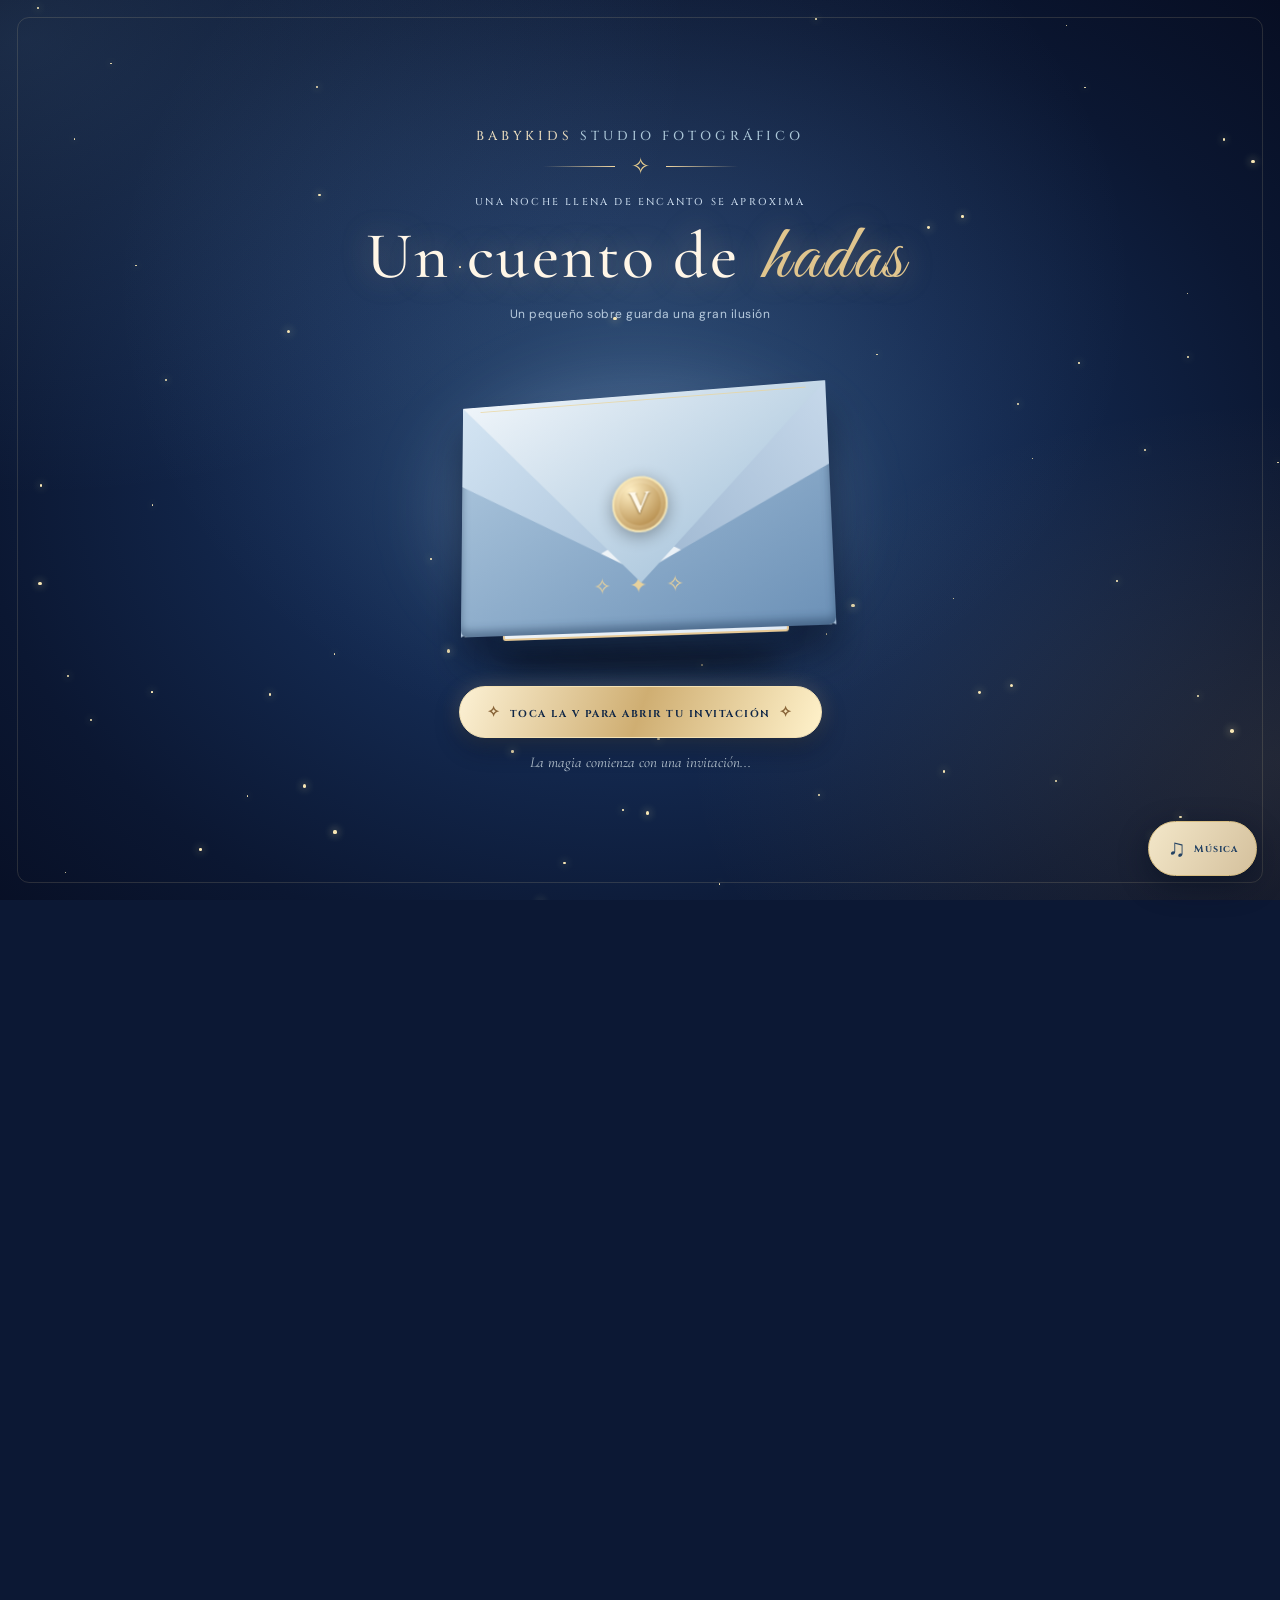
<file: index.html>
<!doctype html>
<html lang="es">
<head>
  <meta charset="utf-8">
  <meta name="viewport" content="width=device-width, initial-scale=1, viewport-fit=cover">
  <meta name="theme-color" content="#10254a">
  <meta name="description" content="Valentina Arcos Solís celebra sus XV años el 30 de enero de 2027. Una noche de cuento de hadas en Mall del Sol, Salón Turquesa II.">
  <title>Valentina Arcos Solís | Mis XV años · BabyKids Studio Fotográfico</title>
  <meta property="og:type" content="website">
  <meta property="og:site_name" content="BabyKids Studio Fotográfico">
  <meta property="og:title" content="Valentina Arcos Solís · Mis XV años">
  <meta property="og:description" content="Había una vez... una noche de cuento. Sábado 30 de enero de 2027 · 20:00 · Salón Turquesa II.">
  <meta property="og:url" content="https://babykidsstudioec.github.io/XV-Valentina-Arcos-Solis/">
  <meta property="og:image" content="https://babykidsstudioec.github.io/XV-Valentina-Arcos-Solis/assets/img/preview-whatsapp.jpg">
  <meta property="og:image:secure_url" content="https://babykidsstudioec.github.io/XV-Valentina-Arcos-Solis/assets/img/preview-whatsapp.jpg">
  <meta property="og:image:type" content="image/jpeg">
  <meta property="og:image:width" content="1200">
  <meta property="og:image:height" content="630">
  <meta name="twitter:card" content="summary_large_image">
  <meta name="twitter:image" content="https://babykidsstudioec.github.io/XV-Valentina-Arcos-Solis/assets/img/preview-whatsapp.jpg">
  <link rel="preconnect" href="https://fonts.googleapis.com">
  <link rel="preconnect" href="https://fonts.gstatic.com" crossorigin>
  <link href="https://fonts.googleapis.com/css2?family=Cinzel:wght@400;500;600;700&family=DM+Sans:wght@400;500;600;700&family=Great+Vibes&family=Cormorant+Garamond:wght@400;500;600;700&display=swap" rel="stylesheet">
  <link rel="stylesheet" href="styles.css">
  <script>if('scrollRestoration' in history)history.scrollRestoration='manual';</script>
  <script defer src="config.js"></script>
  <script defer src="app.js"></script>
</head>
<body>
  <!-- ENTRADA: sobre tridimensional, centrado también en móvil -->
  <div class="gate" id="gate" role="region" aria-label="Sobre mágico de invitación de quince años">
    <div class="gate-aurora" aria-hidden="true"></div>
    <div class="gate-stars" id="gate-stars" aria-hidden="true"></div>
    <div class="gate-wrap">
      <p class="studio-label">BABYKIDS <span>STUDIO FOTOGRÁFICO</span></p>
      <div class="ornate-divider" aria-hidden="true"><i></i> ✧ <i></i></div>
      <p class="gate-intro">Una noche llena de encanto se aproxima</p>
      <h1 class="gate-heading">Un cuento de <em>hadas</em></h1>
      <p class="gate-description">Un pequeño sobre guarda una gran ilusión</p>
      <div class="envelope-stage" id="envelope-stage">
        <div class="envelope-glow" aria-hidden="true"></div>
        <div class="envelope-shell" id="envelope-shell">
          <div class="env-rear"></div>
          <div class="env-letter" aria-hidden="true"><span>UN SUEÑO POR VIVIR</span><strong>Valentina</strong><small>CON AMOR, PARA TI</small></div>
          <div class="env-wing env-wing-left"></div>
          <div class="env-wing env-wing-right"></div>
          <div class="env-pocket"></div>
          <div class="env-flap"></div>
          <button class="env-seal" id="open-seal" type="button" aria-label="Abrir la invitación tocando la letra V" title="Toca la V para abrir"><span>V</span></button>
        </div>
        <!-- Carta visual separada de las solapas: al abrir, sale POR FUERA y POR DELANTE del sobre. -->
        <div class="env-letter-flyout" aria-hidden="true">
          <span class="flyout-top">✧ &nbsp; UN SUEÑO POR VIVIR &nbsp; ✧</span>
          <strong>Valentina</strong>
          <small>CON AMOR, PARA TI</small>
          <i class="flyout-flourish" aria-hidden="true">♡ &nbsp; ✧ &nbsp; ♡</i>
        </div>
        <div class="envelope-arc" aria-hidden="true"></div>
      </div>
      <button id="open-envelope" class="open-cta" type="button"><span class="button-star">✧</span> TOCA LA V PARA ABRIR TU INVITACIÓN <span class="button-star">✧</span></button>
      <p class="gate-signature">La magia comienza con una invitación...</p>
    </div>
  </div>

  <div class="floating-sparkles" id="floating-sparkles" aria-hidden="true"></div>
  <button class="music-fab" id="music-toggle" aria-label="Activar música" aria-pressed="false"><span class="music-icon">♫</span><span id="music-text">Música</span></button>
  <audio id="music" loop preload="none" src="assets/audio/musica-valentina-completa.mp3"></audio>

  <!-- INTERIOR: portada física 3D con capas, sombra y movimiento táctil -->
  <main class="main" id="main">
    <div class="main-bg-stars" aria-hidden="true"></div>
    <header class="topline"><span>♕ BABYKIDS STUDIO FOTOGRÁFICO</span><span>VALENTINA · MIS XV AÑOS ✧</span></header>
    <div class="storybook-scene">
      <section class="storybook" id="storybook" aria-label="Invitación tridimensional">
        <div class="book-front-frame"></div>
        <div class="book-depth depth-one"></div>
        <div class="book-depth depth-two"></div>
        <div class="book-content">
          <div class="book-corners" aria-hidden="true"><b>♡</b><b>♡</b><b>♡</b><b>♡</b></div>
          <div class="small-stars">✦ &nbsp; ✧ &nbsp; ✦</div>
          <p class="story-overline">CON MUCHA ALEGRÍA TE INVITO A CELEBRAR</p>
          <p class="story-script">Mis</p>
          <div class="fifteen"><span>XV</span></div>
          <p class="years">A Ñ O S</p>
          <div class="crystal-line"><i></i> ❖ <i></i></div>
          <h2 class="quince-name" id="name-heading">Valentina</h2>
          <p class="storybook-surname">ARCOS SOLÍS</p>
          <p class="story-quote">«Los sueños más bonitos se hacen realidad cuando los compartimos»</p>
          <div class="carriage-scene magical-carriage" aria-label="Carroza de cristal de cuento de hadas">
            <div class="carriage-halo" aria-hidden="true"></div>
            <img src="assets/img/carroza-cristal-3d.webp" alt="Carroza de cristal realista azul y dorada" class="carriage-art" width="1200" height="1200" fetchpriority="high">
            <span class="crystal-glimmer sparkle-one" aria-hidden="true">✧</span><span class="crystal-glimmer sparkle-two" aria-hidden="true">✦</span>
          </div>
          <div class="bottom-ribbon">UNA NOCHE PARA RECORDAR POR SIEMPRE</div>
        </div>
      </section>
    </div>


    <!-- Fotografía de referencia del material entregado por el organizador -->
    <section class="portrait-chapter reveal" aria-label="Presentación de Valentina">
      <div class="portrait-snow" aria-hidden="true"></div>
      <p class="portrait-intro">Había una vez...</p>
      <span class="portrait-overline">MIS XV AÑOS</span>
      <h2 id="portrait-name">Valentina</h2>
      <p id="portrait-surname" class="portrait-surname">ARCOS SOLÍS</p>
      <img class="portrait-photo" src="assets/img/escena-valentina.jpg" alt="Joven con vestido celeste frente a un castillo de cuento de hadas" loading="lazy">
      <p class="portrait-quote" id="message">Te invito a vivir conmigo una noche de cuento.</p>
      <p class="portrait-date">✧ &nbsp; 30 · 01 · 2027 &nbsp; ✧</p>
    </section>

    <section class="section-light countdown-light reveal" aria-labelledby="clock-title">
      <div class="glass-shoe-stage premium-object-stage" id="shoe-countdown-stage" aria-label="Zapatilla de cristal tridimensional">
        <span class="luxury-halo" aria-hidden="true"></span>
        <span class="shoe-motion"><img class="shoe-art luxury-object" src="assets/img/zapatilla-cuenta-3d.webp" alt="Zapatilla de cristal realista con reflejos y piedras preciosas" width="1200" height="1200" loading="lazy"></span>
        <span class="object-twinkle twinkle-a" aria-hidden="true">✦</span><span class="object-twinkle twinkle-b" aria-hidden="true">✧</span>
      </div>
      <p class="light-eyebrow">LA CUENTA REGRESIVA</p>
      <h2 id="clock-title" class="light-script">Faltan</h2>
      <div class="countdown-grid" role="timer" aria-label="Tiempo para la fiesta">
        <div><strong id="days">00</strong><small>DÍAS</small></div>
        <div><strong id="hours">00</strong><small>HORAS</small></div>
        <div><strong id="minutes">00</strong><small>MINUTOS</small></div>
        <div><strong id="seconds">00</strong><small>SEGUNDOS</small></div>
      </div>
      <div class="flourish" aria-hidden="true">────── ❈ ──────</div>
      <p id="countdown-date" class="date-line">SÁBADO 30 DE ENERO, 2027</p>
      <p id="countdown-message" class="serif-note">Como en todo cuento, cada segundo cuenta... hasta la gran noche.</p>
    </section>

    <section class="section-light location-section reveal" aria-labelledby="venue-title">
      <p class="light-eyebrow">LA GRAN NOCHE</p>
      <h2 id="venue-title" class="light-script">Lugar &amp; Hora</h2>
      <div class="flourish" aria-hidden="true">────── ❈ ──────</div>
      <div class="glass-card venue-card">
        <div class="venue-date"><span>SÁBADO</span><strong>30</strong><span>DE ENERO</span></div>
        <p class="venue-year">— DEL 2027 —</p>
        <p class="light-eyebrow">RECEPCIÓN</p>
        <div class="venue-time">◷ <span id="event-time">20:00</span></div>
        <p class="venue-place" id="place-name">Mall del Sol</p>
        <p class="venue-salon" id="venue-salon">SALÓN TURQUESA II</p>
        <p class="venue-instructions" id="venue-instructions">ⓘ &nbsp; Subir por los estacionamientos del restaurante Portela.</p>
        <a class="map-preview map-photo" href="https://www.google.com/maps/search/?api=1&amp;query=Mall+del+Sol+Guayaquil+Ecuador" target="_blank" rel="noopener noreferrer" aria-label="Abrir la ubicación de Mall del Sol en Google Maps">
          <div class="map-lines" aria-hidden="true"></div>
          <span class="map-pin" aria-hidden="true">♕</span>
          <span class="map-text">MALL DEL SOL<br><small>Guayaquil, Ecuador</small></span>
          <img class="map-image" src="assets/img/ubicacion-mall-sol.jpg" alt="Plano de Mall del Sol con marcador de ubicación" width="1536" height="1317" loading="lazy" onerror="this.hidden=true">
        </a>
        <a class="lux-button filled venue-map" id="map-link" href="https://www.google.com/maps/search/?api=1&query=Mall+del+Sol+Guayaquil+Ecuador" target="_blank" rel="noopener noreferrer">⌖ &nbsp; VER UBICACIÓN &nbsp; ↗</a>
      </div>
      <div class="venue-coach-stage premium-object-stage" id="venue-coach-stage">
        <span class="luxury-halo" aria-hidden="true"></span>
        <span class="coach-motion"><img class="carriage-display luxury-object" src="assets/img/carroza-cristal-3d.webp" alt="La misma carroza encantada de cristal azul y dorado que aparece al inicio" width="1200" height="1200" loading="lazy"></span>
        <span class="object-twinkle twinkle-a" aria-hidden="true">✧</span><span class="object-twinkle twinkle-b" aria-hidden="true">✦</span>
      </div>
    </section>

    <!-- Itinerario animado con apariciones al hacer scroll -->
    <section class="section-blue itinerary-section reveal" aria-labelledby="itinerary-title">
      <p class="light-eyebrow">UNA NOCHE INOLVIDABLE</p>
      <h2 id="itinerary-title" class="light-script">Itinerario</h2>
      <div class="flourish" aria-hidden="true">────── ❈ ──────</div>
      <p class="serif-note">Así viviremos la celebración de los XV años de Valentina.</p>
      <ol class="timeline" id="timeline" aria-label="Programa animado de la celebración">
        <li class="timeline-item"><span class="timeline-time">20:00</span><span class="timeline-node"></span><div><h3>Recepción de invitados</h3><p>Bienvenida en el Salón Turquesa II.</p></div></li>
        <li class="timeline-item"><span class="timeline-time">20:30</span><span class="timeline-node"></span><div><h3>Entrada de la quinceañera</h3><p>El momento más esperado de la noche.</p></div></li>
        <li class="timeline-item"><span class="timeline-time">21:00</span><span class="timeline-node"></span><div><h3>Vals &amp; brindis</h3><p>Acompáñanos a brindar por Valentina.</p></div></li>
        <li class="timeline-item"><span class="timeline-time">21:30</span><span class="timeline-node"></span><div><h3>Cena</h3><p>Un momento especial para compartir.</p></div></li>
        <li class="timeline-item"><span class="timeline-time">22:30 a 02:00</span><span class="timeline-node"></span><div><h3>¡A bailar!</h3><p>La pista queda abierta para todos.</p></div></li>
      </ol>
    </section>

    <section class="section-light attire-section reveal" aria-labelledby="dress-title">
      <p class="light-eyebrow">SUGERENCIA DE</p>
      <h2 id="dress-title" class="light-script">Código de Vestimenta</h2>
      <p class="attire-tag">FORMAL</p>
      <div class="flourish" aria-hidden="true">────── ❈ ──────</div>
      <p class="serif-note">Tu presencia hace aún más especial este día, por eso te pedimos vestir de manera formal.</p>
      <div class="dress-stage premium-object-stage" id="dress-stage">
        <span class="dress-floor" aria-hidden="true"></span>
        <div class="dress-motion"><img class="dress-illustration luxury-object" src="assets/img/vestimenta-real-3d.webp" alt="Cinco personas realistas con vestimenta formal; la quinceañera viste de celeste y los invitados de otros colores" width="1200" height="960" loading="lazy"></div>
        <span class="object-twinkle twinkle-a" aria-hidden="true">✧</span><span class="object-twinkle twinkle-b" aria-hidden="true">✦</span>
      </div>
      <div class="attire-columns">
        <div><strong>MUJERES</strong><p>Vestido largo o cóctel<br><small>(cualquier color)</small></p></div>
        <div><strong>QUINCEAÑERA</strong><p class="special">Vestido color celeste</p></div>
        <div><strong>HOMBRES</strong><p>Traje formal<br><small>(cualquier color)</small></p></div>
      </div>
      <p class="serif-note thanks">¡Gracias por ser parte de este momento tan especial!</p>
      <div class="color-dots" aria-hidden="true"><i></i><i></i><i></i><i></i><i class="selected"></i><i></i><i></i><i></i><i></i></div>
      <p class="reserved">El color celeste queda reservado para la quinceañera.</p>
    </section>

    <section class="section-blue gifts-section reveal" aria-labelledby="gift-title">
      <p class="light-eyebrow">REGALOS</p>
      <h2 id="gift-title" class="light-script">Lluvia de Sobres</h2>
      <div class="flourish" aria-hidden="true">────── ❈ ──────</div>
      <div class="envelopes-float premium-object-stage" id="gift-rain-stage" aria-label="Lluvia de sobres tridimensional animada">
        <span class="gift-glow" aria-hidden="true"></span>
        <div class="gift-rain-layer" id="gift-rain-layer" aria-hidden="true"></div>
        <div class="gift-main-float"><img class="gift-real-art luxury-object" src="assets/img/lluvia-sobres-3d.webp" alt="Sobres reales azul cristal y blanco con corazones de joyería" width="1200" height="1200" loading="lazy"></div>
        <span class="object-twinkle twinkle-a" aria-hidden="true">✦</span><span class="object-twinkle twinkle-b" aria-hidden="true">✧</span>
      </div>
      <p class="serif-note">Tu presencia es el mejor regalo. Si deseas tener un detalle con Valentina, puedes hacerlo en sobre cerrado la noche del evento.</p>
    </section>

    <section class="section-light rsvp-section reveal" id="confirmar" aria-labelledby="rsvp-title">
      <p class="light-eyebrow">CONFIRMAR</p>
      <h2 id="rsvp-title" class="light-script">Confirma tu asistencia</h2>
      <div class="flourish" aria-hidden="true">────── ❈ ──────</div>
      <p class="serif-note">Por favor confirma antes del <strong>1 de diciembre de 2026.</strong></p>
      <div class="crystal-form mirror-rsvp crystal-image-mirror" aria-label="Espejo de cristal con formulario de confirmación">
        
        <p class="rsvp-intro">¿Nos acompañas a celebrar los XV años de Valentina?</p>
        <p id="rsvp-cupo" class="cupo-label">Hemos reservado 1 cupo en su honor.</p>
        <div id="demo-notice" class="demo-notice">MODO DEMOSTRACIÓN: el formulario todavía no guarda respuestas en Google Sheets. Para activarlo, configura una hoja exclusiva para este evento.</div>
        <form id="rsvp-form" autocomplete="on" novalidate>
          <div class="form-group"><label for="guest-name">NOMBRE Y APELLIDO</label><input id="guest-name" name="guestName" autocomplete="name" placeholder="Nombre y apellido" maxlength="90" required></div>
          <div class="form-group"><label for="attendance">ASISTENCIA</label><select id="attendance" name="attendance" required><option value="">Selecciona una opción</option><option value="si">Sí, asistiré</option><option value="no">No podré asistir</option></select></div>
          <div class="form-group" id="count-field" hidden><label for="guest-count">NÚMERO DE ASISTENTES</label><select id="guest-count" name="guestCount"></select><small id="count-note">Solo los cupos indicados para esta invitación.</small></div>
          <div class="form-group"><label for="note">MENSAJE PARA VALENTINA <span class="optional">(OPCIONAL)</span></label><textarea id="note" maxlength="220" rows="3" placeholder="Escribe unas palabras para Valentina..."></textarea></div>
          <button type="submit" class="lux-button filled" id="send-rsvp">✧ &nbsp; PROBAR RESPUESTA EN EL ESPEJO &nbsp; ✧</button>
          <p id="form-feedback" class="feedback" role="status" aria-live="polite"></p>
        </form>
        <div id="rsvp-result" class="rsvp-result" hidden tabindex="-1"><span class="result-star">✧</span><h3 id="result-heading">¡Muchas gracias!</h3><p id="result-copy"></p></div>
        <p class="form-privacy">Los datos de confirmación serán utilizados únicamente para organizar esta celebración.</p>
      </div>
    </section>

    <footer class="xv-footer">
      <div class="final-shoe-stage premium-object-stage" id="final-shoe-stage">
        <span class="luxury-halo" aria-hidden="true"></span>
        <span class="final-shoe-motion"><img class="final-shoe-image luxury-object" src="assets/img/zapatilla-final-3d.webp" alt="Zapatilla final de cristal facetado con diamantes y brillos realistas" width="1200" height="1200" loading="lazy"></span>
        <span class="object-twinkle twinkle-a" aria-hidden="true">✧</span><span class="object-twinkle twinkle-b" aria-hidden="true">✦</span>
      </div>
      <p>Te espero para vivir juntos una noche de cuento.</p>
      <strong>Valentina</strong><small>MIS XV · 2027</small>
      <span>UNA CREACIÓN DE BABYKIDS STUDIO FOTOGRÁFICO</span>
    </footer>
  </main>
</body>
</html>
</file>
<file: styles.css>
:root{--night:#0c1834;--navy:#142749;--royal:#1d365c;--ice:#a5c8e1;--ivory:#fcf8ed;--gold:#e5c887;--muted-gold:#b89960;--shadow:0 25px 70px #0008;--ink:#f2f1ef;--sans:'DM Sans',Arial,sans-serif;--serif:'Cormorant Garamond',Georgia,serif;--royalfont:'Cinzel',Georgia,serif;--script:'Great Vibes',cursive}
*,*::before,*::after{box-sizing:border-box}html{scroll-behavior:smooth}body{margin:0;min-width:320px;background:var(--night);color:var(--ink);font-family:var(--sans);overflow-x:hidden;-webkit-tap-highlight-color:transparent}button,input,textarea,select{font:inherit}button{cursor:pointer}button:focus-visible,a:focus-visible,input:focus-visible,textarea:focus-visible,select:focus-visible{outline:3px solid #f3df9a;outline-offset:4px}[hidden]{display:none!important}body.locked{overflow:hidden}em{font-weight:400}h1,h2,h3,p{margin-top:0}
/* WORLD */
.gate{position:fixed;inset:0;z-index:1000;overflow:hidden;display:grid;place-items:center;isolation:isolate;background:radial-gradient(ellipse at 50% 53%,#264872 0%,#142a51 38%,#0b1732 73%,#070e23 100%);transition:opacity .8s ease,visibility .8s ease}.gate.gone{opacity:0;visibility:hidden;pointer-events:none}.gate-aurora{position:absolute;inset:-10%;pointer-events:none;background:radial-gradient(ellipse at 10% 12%,#80bdf52a,transparent 34%),radial-gradient(ellipse at 92% 79%,#edc7851c,transparent 30%),radial-gradient(ellipse at 49% 35%,#97bee022,transparent 46%);animation:aurora 14s ease-in-out infinite alternate}@keyframes aurora{to{transform:translate(2%,-2%) scale(1.07)}}.gate-stars{position:absolute;inset:0;pointer-events:none}.gate-stars span{position:absolute;background:#f8e7b5;border-radius:50%;box-shadow:0 0 8px #ffeda7;animation:twinkle var(--spd) ease-in-out infinite alternate}.gate::after{content:'';position:absolute;inset:17px;border:1px solid #e9d59f26;border-radius:12px;pointer-events:none}.gate-wrap{width:min(100%,750px);height:100%;max-height:950px;display:flex;flex-direction:column;align-items:center;justify-content:center;text-align:center;position:relative;z-index:2;padding:28px 22px 30px}.studio-label{font:500 clamp(10px,1.5vw,13px) var(--royalfont);letter-spacing:.3em;color:#e5d8bb;margin:0 0 8px}.studio-label span{color:#acc7d8}.ornate-divider{display:flex;align-items:center;justify-content:center;gap:16px;color:#e9ce8f;font:23px var(--serif);width:100%;max-width:310px}.ornate-divider i,.crystal-line i{display:block;width:72px;height:1px;background:linear-gradient(90deg,transparent,#f2d8a3)}.ornate-divider i:last-child,.crystal-line i:last-child{transform:scaleX(-1)}.gate-intro{font:500 10px var(--royalfont);letter-spacing:.22em;color:#c8d9eb;text-transform:uppercase;margin:14px 0 8px}.gate-heading{font:500 clamp(38px,7.3vw,66px)/1.2 var(--serif);color:#fff6e7;letter-spacing:.035em;text-shadow:0 0 30px #e9c98e59;margin:0}.gate-heading em{color:#e0c58e;font:normal clamp(53px,8.2vw,78px)/.8 var(--script);padding:0 7px}.gate-description{font:400 12px var(--sans);color:#b8cbde;margin:10px 0 7px;letter-spacing:.04em}.envelope-stage{position:relative;width:min(88vw,450px);height:clamp(220px,39vh,355px);perspective:1200px;display:grid;place-items:center;flex:0 0 auto;transform-style:preserve-3d;margin:6px 0 0}.envelope-glow{position:absolute;inset:16% 8%;background:#c5dcff36;filter:blur(40px);border-radius:50%}.envelope-shell{width:min(82vw,378px);height:calc(min(82vw,378px)*.64);max-height:240px;position:relative;transform-style:preserve-3d;transform:rotateX(10deg) rotateY(-13deg) rotateZ(-1deg);filter:drop-shadow(0 27px 18px #01091c88);transition:transform .95s cubic-bezier(.2,.7,.22,1);z-index:2}.envelope-shell>*{position:absolute;inset:0}.env-rear{background:linear-gradient(145deg,#e1ebf6 0%,#aac3db 45%,#698aad 100%);border:2px solid #e6d7b2;border-radius:7px;box-shadow:inset 0 0 0 8px #ffffff38}.env-wing{z-index:4}.env-wing-left{clip-path:polygon(0 0,55% 54%,0 100%);background:linear-gradient(140deg,#d4e5f3,#91aecc)}.env-wing-right{clip-path:polygon(100% 0,45% 54%,100% 100%);background:linear-gradient(230deg,#c6d8ea,#819fbf)}.env-pocket{z-index:5;clip-path:polygon(0 35%,50% 76%,100% 35%,100% 100%,0 100%);border-radius:0 0 7px 7px;background:linear-gradient(150deg,#b3cce1,#6c91b7);box-shadow:inset 0 -6px 9px #152e4c6c}.env-pocket::after{content:'✧  ✦  ✧';position:absolute;bottom:13%;left:0;right:0;color:#e7d19c;font-size:22px;letter-spacing:.3em}.env-flap{z-index:7;clip-path:polygon(0 0,100% 0,50% 80%);background:linear-gradient(150deg,#eff5fa,#b3cce0 65%,#86a8c7);transform-origin:50% 0;backface-visibility:visible;transition:transform .9s cubic-bezier(.23,.62,.32,.99);filter:drop-shadow(0 3px 4px #0003)}.env-flap::after{content:'';position:absolute;left:5%;right:5%;top:5px;bottom:24%;clip-path:polygon(0 0,100% 0,50% 78%);border:1px solid #ecd497;opacity:.7}.env-letter{z-index:3;left:12%;right:12%;top:8%;height:94%;border:2px solid #e7c995;border-radius:3px;background:linear-gradient(150deg,#fffefa,#dfeaf5);color:#20426b;display:flex;flex-direction:column;justify-content:center;align-items:center;gap:8px;padding:15px 8px;box-shadow:0 6px 16px #152b4960;transition:transform 1.25s cubic-bezier(.19,.82,.29,1) .4s}.env-letter span,.env-letter small{font:600 9px var(--royalfont);letter-spacing:.17em}.env-letter strong{font:normal clamp(31px,8vw,49px) var(--script);color:#51779c}.env-seal{z-index:9;inset:auto;top:47%;left:50%;width:57px;height:57px;transform:translate(-50%,-50%) translateZ(8px);display:grid;place-items:center;background:radial-gradient(circle at 32% 24%,#ffefc4,#bb9455 70%,#8d693f);border:2px solid #f7e7b5;border-radius:50%;box-shadow:0 4px 17px #0005,inset 0 0 0 5px #fff2cb38;color:#fff7e0;font:35px var(--serif);transition:opacity .4s,transform .55s}.envelope-arc{position:absolute;bottom:15px;width:64%;height:26px;border-radius:50%;background:#0008;filter:blur(12px);z-index:0}.gate.opening .env-flap{transform:rotateX(180deg)}.gate.opening .env-seal{opacity:0;transform:translate(-50%,-65%) scale(.55)}.gate.opening .env-letter{transform:translateY(-61%) translateZ(66px) rotateX(-7deg)}.gate.opening .envelope-shell{transform:rotateX(-4deg) rotateY(9deg) rotateZ(0deg) scale(1.04)}.open-cta{border:1px solid #f3e1b4;color:#0f2646;background:linear-gradient(110deg,#fcf1d4,#cfae72,#fff2cb);font:700 10px var(--royalfont);letter-spacing:.15em;min-height:52px;padding:14px 23px;border-radius:40px;box-shadow:0 9px 23px #030b1d7c,0 0 20px #ffe3a63a;transition:transform .25s,box-shadow .25s;z-index:3}.open-cta:hover{transform:translateY(-3px);box-shadow:0 14px 26px #0008}.open-cta:disabled{opacity:.7;cursor:default}.button-star{margin:0 4px;color:#886438;font-size:15px}.gate-signature{color:#bdcbd6;font:italic 15px var(--serif);margin:15px 0 0}.gate.opening .open-cta{opacity:.2;pointer-events:none}
/* MAIN AND 3D COVER */
.main{position:relative;overflow:hidden;max-width:1000px;margin:0 auto;min-height:100vh;background:radial-gradient(ellipse at 50% 14%,#284978 0%,#182f56 29%,#0a1934 75%);box-shadow:0 0 100px #0008;opacity:0;transform:translateY(45px);transition:opacity .8s,transform 1.15s cubic-bezier(.15,.8,.26,1)}body.invitation-open .main{opacity:1;transform:translateY(0)}.main-bg-stars{position:absolute;inset:0;pointer-events:none;opacity:.28;background-image:radial-gradient(#f3e9b8 1px,transparent 1px),radial-gradient(#9cbde3 1px,transparent 1px);background-size:73px 69px,111px 103px;background-position:10px 17px,45px 33px}.topline{position:relative;z-index:3;display:flex;justify-content:space-between;align-items:center;padding:21px 32px;border-bottom:1px solid #efdbab35;color:#d4cfbf;font:500 9px var(--royalfont);letter-spacing:.13em;gap:10px}.storybook-scene{position:relative;min-height:750px;padding:40px 20px 30px;display:flex;align-items:center;flex-direction:column;perspective:1700px;isolation:isolate}.storybook-scene::before{content:'';position:absolute;top:0;left:0;right:0;height:390px;background:url('assets/img/palacio.svg') center top/100% auto no-repeat;opacity:.28;pointer-events:none}.storybook-scene::after{content:'';position:absolute;z-index:-1;width:min(85%,520px);height:540px;top:70px;left:50%;transform:translateX(-50%);background:#a7d6ff1c;filter:blur(72px);border-radius:50%}.storybook{width:min(100%,530px);height:auto;min-height:650px;position:relative;transform-style:preserve-3d;transform:rotateX(7deg) rotateY(-9deg) translateY(38px) scale(.95);opacity:0;filter:drop-shadow(20px 32px 20px #0009);transition:transform 1.25s cubic-bezier(.17,.8,.23,1),opacity .7s,filter .3s;will-change:transform}body.invitation-open .storybook{transform:rotateX(1deg) rotateY(0) translateY(0) scale(1);opacity:1}.book-depth{position:absolute;inset:12px -9px -13px 9px;border-radius:200px 200px 12px 12px / 90px 90px 12px 12px;background:#8f6f4b;border:2px solid #cfaf79;transform:translateZ(-15px)}.depth-two{inset:17px -15px -20px 16px;background:#243854;border:2px solid #dac89b;transform:translateZ(-28px)}.book-front-frame{position:absolute;inset:-9px;border-radius:210px 210px 12px 12px / 85px 85px 12px 12px;border:3px solid #d4b575;background:linear-gradient(135deg,#ead8aa,#86633a,#fff3c5);box-shadow:inset 0 0 0 3px #fff6dc;transform:translateZ(-3px)}.book-content{height:100%;min-height:650px;border-radius:210px 210px 10px 10px / 85px 85px 10px 10px;overflow:hidden;position:relative;border:2px solid #f2db9c;padding:50px 25px 15px;background:radial-gradient(ellipse at 50% 24%,#e9f6fe 0%,#c9dfee 20%,#8bb5d5 53%,#4c779e 100%);display:flex;align-items:center;flex-direction:column;transform:translateZ(10px);box-shadow:inset 0 0 60px #e9f7ff5e,inset 0 0 0 10px #cde0ed47}.book-content::before{content:'';pointer-events:none;position:absolute;inset:13px;border:1px solid #fcf2d7;border-radius:200px 200px 5px 5px / 80px 80px 5px 5px;z-index:3}.book-content::after{content:'';position:absolute;inset:0;pointer-events:none;background:linear-gradient(110deg,#ffffff60 0%,transparent 21%,transparent 66%,#ffffff2a 78%,transparent 88%);mix-blend-mode:screen;z-index:7}.book-corners b{position:absolute;z-index:3;color:#f8e3b4;font:36px var(--serif);opacity:.9}.book-corners b:nth-child(1){top:100px;left:23px}.book-corners b:nth-child(2){top:100px;right:23px;transform:scaleX(-1)}.book-corners b:nth-child(3){bottom:20px;left:23px;transform:scaleY(-1)}.book-corners b:nth-child(4){bottom:20px;right:23px;transform:scale(-1)}.small-stars{color:#a77b46;font-size:18px;letter-spacing:.3em;margin-top:0}.story-overline{color:#405975;font:700 9px var(--royalfont);text-align:center;letter-spacing:.17em;margin:15px 0 0;max-width:340px}.story-script{font:normal 54px var(--script);color:#3c688c;line-height:1;margin:9px 0 -5px}.fifteen{color:#fff9de;font:500 clamp(91px,17vw,125px)/.94 var(--royalfont);text-shadow:0 2px 1px #6689ad,0 4px 0 #c8a76f,0 9px 12px #1f3e65a0;margin:0}.years{font:600 15px var(--royalfont);letter-spacing:.65em;color:#315a7e;margin:0 0 3px;padding-left:.5em}.crystal-line{display:flex;justify-content:center;align-items:center;gap:12px;color:#d8ac68;font:21px var(--serif)}.crystal-line i{width:45px;background:linear-gradient(90deg,transparent,#d9b671)}.quince-name{font:normal clamp(64px,12vw,86px)/1.1 var(--script);color:#fffaf0;text-shadow:0 3px 3px #4d7493,0 6px 15px #1d3a61b7;margin:6px 0 0;z-index:2}.story-quote{font:italic 18px/1.2 var(--serif);color:#193e60;text-align:center;margin:0;max-width:350px;z-index:2}.carriage-scene{width:min(100%,400px);height:205px;position:relative;margin:-10px auto 0}.carriage-halo{position:absolute;inset:30px 30px;background:#f5faff70;border-radius:50%;filter:blur(34px)}.carriage-art{position:relative;width:100%;height:100%;object-fit:contain;filter:drop-shadow(0 8px 5px #1c446b66);transform:translateZ(40px);animation:coachfloat 6s ease-in-out infinite}@keyframes coachfloat{50%{transform:translateY(-7px) translateZ(40px)}}.bottom-ribbon{z-index:4;color:#e6ddb9;font:600 9px var(--royalfont);letter-spacing:.16em;margin:0;padding:8px 25px;background:#183b64a8;border:1px solid #f3dcb574;border-radius:40px;text-align:center}.interaction-hint{margin:43px 10px 0;text-align:center;color:#b2c9d9;font:italic 16px var(--serif)}
/* Sections */
.chapter{position:relative;text-align:center;margin:0 35px 28px;padding:57px 48px;isolation:isolate}.chapter::before{content:'';position:absolute;inset:0;z-index:-1;border:1px solid #d1b78390;border-radius:190px 190px 12px 12px / 55px 55px 12px 12px;background:radial-gradient(ellipse at 40% 20%,#fffef6,#f8f2e7 78%,#e4e6e9);box-shadow:0 24px 58px #0005,inset 0 0 0 9px #b8cbd43a}.chapter::after{content:'';pointer-events:none;position:absolute;inset:9px;border:1px solid #cfb1788c;border-radius:185px 185px 8px 8px / 54px 54px 8px 8px;z-index:-1}.section-ornament{font:20px var(--serif);color:#b78d50;letter-spacing:.35em;margin:0 0 17px}.chapter-overline{display:block;color:#6b7590;font:600 10px var(--royalfont);letter-spacing:.15em}.chapter h2{font:600 clamp(35px,6vw,50px)/1.15 var(--serif);color:#254366;margin:9px 0 15px}.chapter h2 em{font:normal clamp(49px,7.5vw,66px)/.8 var(--script);color:#9b7447;padding:0 4px}.chapter-welcome>p{color:#51647a;font:20px/1.6 var(--serif);max-width:600px;margin:0 auto}.slipper{display:block;width:165px;height:100px;margin:10px auto -10px;object-fit:contain;filter:drop-shadow(0 8px 9px #7597c55a)}.event-details{padding:53px 52px 42px}.details-grid{display:grid;grid-template-columns:1fr 1fr;gap:14px;margin:26px 0 14px}.raised-card{background:linear-gradient(145deg,#fffdfa,#e5edf3);border:1px solid #cfbd9e;box-shadow:0 8px 18px #16375a1b,inset 0 0 0 2px #fff6db;border-radius:12px;transform:translateZ(20px);transition:transform .35s}.raised-card:hover{transform:translateY(-3px) translateZ(24px)}.detail-card{display:flex;flex-direction:column;align-items:center;padding:23px 9px;min-height:157px}.detail-symbol{display:block;font:32px var(--serif);color:#ab884e;margin-bottom:4px}.detail-label{display:block;font:600 9px var(--royalfont);letter-spacing:.14em;color:#7492a8;margin-bottom:9px}.detail-card strong{font:600 clamp(20px,2.5vw,24px)/1.1 var(--serif);color:#254365}.place-card{display:flex;align-items:center;justify-content:center;gap:15px;text-align:left;padding:18px 25px;margin-bottom:16px}.place-card .detail-symbol{font-size:36px}.place-card strong{display:block;font:600 24px var(--serif);color:#254365}.place-card small{display:block;font:12px/1.6 var(--sans);color:#6c8092}.lux-button{display:flex;align-items:center;justify-content:center;text-decoration:none;border-radius:60px;padding:16px 24px;min-height:54px;font:600 10px var(--royalfont);letter-spacing:.15em;transition:transform .25s,background .25s;color:#1c3552}.lux-button:active{transform:scale(.99)}.lux-button.outline{border:1px solid #b68e55;background:#ecf2f6}.lux-button.outline:not(.is-disabled):hover{background:#e2edf4;transform:translateY(-2px)}.lux-button.is-disabled{opacity:.53;cursor:not-allowed}.detail-dress{font:italic 19px var(--serif);color:#67778b;margin:20px 0 0}.detail-dress span{color:#ab8b53}.detail-dress strong{font-weight:600;color:#31587b}
.clock-section{position:relative;text-align:center;margin:34px 35px 31px;padding:50px 24px 46px;background:linear-gradient(140deg,#24416c,#0f2649 75%);border:2px solid #b69762;border-radius:16px;box-shadow:0 18px 45px #0007;overflow:hidden}.clock-section::before{content:'';position:absolute;inset:10px;border:1px solid #cfb58478;border-radius:8px;pointer-events:none}.clock-section::after{content:'';position:absolute;inset:0;background:radial-gradient(circle at 4% 3%,#e5bd7240,transparent 30%),radial-gradient(circle at 96% 96%,#9bb9d232,transparent 35%);pointer-events:none}.clock-decoration{font-size:17px;color:#b9b2a2;letter-spacing:.5em;margin-bottom:10px}.clock-section .chapter-overline{color:#bfcbd8}.clock-section h2{font:600 clamp(30px,4vw,41px) var(--serif);color:#fff7e4;margin:12px 0 20px}.clock-grid{display:grid;grid-template-columns:repeat(4,1fr);gap:10px;max-width:580px;margin:0 auto}.clock-unit{border:1px solid #d7c19380;border-radius:11px;background:#ffffff0b;box-shadow:inset 0 0 22px #fff7d50b;padding:15px 2px 14px}.clock-unit strong{display:block;font:600 clamp(31px,6vw,57px)/1 var(--serif);color:#fff5d8;font-variant-numeric:tabular-nums}.clock-unit small{display:block;color:#c4cfe0;font:600 9px var(--royalfont);letter-spacing:.12em;margin-top:8px}.clock-section p{color:#bbcade;font:italic 16px var(--serif);margin:19px 0 0}.clock-border{pointer-events:none;position:absolute;inset:25px;border-radius:100%;box-shadow:0 0 40px #e7c4840e}
.rsvp-chapter{padding:53px 55px 35px}.rsvp-lead{font:italic 20px var(--serif);color:#57708a;max-width:400px;margin:0 auto 15px}.demo-notice{border:1px solid #a8bfd0;background:#e8f0f5;color:#335a78;border-radius:8px;padding:12px 15px;font:12px/1.6 var(--sans);margin:15px auto 18px;max-width:500px}.rsvp-form{text-align:left;max-width:510px;margin:0 auto}.form-group{display:flex;flex-direction:column;gap:7px;margin-bottom:16px}.form-group label{font:600 11px var(--sans);letter-spacing:.02em;color:#51677d}.form-group small{color:#88949f;font:11px var(--sans)}.form-group input,.form-group select,.form-group textarea{width:100%;border:1px solid #c5d0d8;background:#fffefb;color:#233e60;border-radius:9px;padding:13px 14px;font:14px var(--sans);min-height:47px;box-shadow:inset 0 1px 4px #7799aa0b}.form-group input::placeholder,.form-group textarea::placeholder{color:#8ca1b0}.form-group textarea{resize:vertical;min-height:82px}.form-group select{appearance:auto}.optional{color:#7d91a3;font-weight:400}.two-fields{display:grid;grid-template-columns:1fr 1fr;gap:14px}.guests-total{display:flex;align-items:center;gap:8px;flex-wrap:wrap;background:#e7eef4;border-radius:9px;border:1px solid #ccdae5;padding:12px 15px;color:#3c5f81;font:13px var(--sans);margin:0 0 18px}.guests-total small{margin-left:auto;color:#687f96;font:10px var(--sans)}.guests-total.invalid{border-color:#d56c69;background:#ffeeed;color:#ac3434}.lux-button.filled{width:100%;background:linear-gradient(95deg,#274769,#385f83,#1d3858);border:1px solid #b9a073;color:#fff4da;box-shadow:0 7px 20px #102e4a32}.lux-button.filled:hover{transform:translateY(-2px);background:#254365}.lux-button.filled:disabled{opacity:.5;cursor:wait}.feedback{margin:12px 0 0;text-align:center;font:13px/1.6 var(--sans);color:#546c85;min-height:15px}.feedback.error{color:#ba3638}.feedback.success{color:#196949}.form-privacy{font:11px/1.6 var(--sans);color:#6e8295;margin:23px 0 0}.rsvp-result{border:1px solid #ccb57f;background:#eaf2f5;padding:28px 20px;border-radius:14px;margin:10px auto;max-width:500px;color:#29496a}.result-star{display:block;font-size:37px;color:#b7985f}.rsvp-result h3{font:600 38px var(--serif);margin:0 0 10px}.rsvp-result p{font:17px/1.5 var(--serif)}.result-foot{font-style:italic!important;color:#886e56}.footer{text-align:center;padding:55px 22px 50px;color:#becede;position:relative}.footer-script{font:normal clamp(32px,7vw,55px) var(--script);color:#e8d4a8;margin:0 0 15px}.footer .ornate-divider{margin:0 auto 16px}.footer small{display:block;font:600 9px/2 var(--royalfont);letter-spacing:.14em}.footer .footer-note{font:italic 11px var(--serif);color:#879db7;letter-spacing:0;margin-top:15px}
.music-fab{position:fixed;bottom:24px;right:23px;z-index:1101;display:flex;align-items:center;gap:8px;padding:12px 18px;border-radius:80px;border:1px solid #d8be83;background:linear-gradient(120deg,#f3e7c9,#d4c09c);color:#244263;box-shadow:0 9px 30px #020c1e7f;font:700 10px var(--royalfont);letter-spacing:.08em;transition:transform .25s}.music-fab:hover{transform:translateY(-2px)}.music-icon{font:24px var(--serif)}.music-fab[aria-pressed=true]{background:linear-gradient(120deg,#315579,#193a61);color:#fff1cf}.floating-sparkles{position:fixed;inset:0;z-index:1200;pointer-events:none;overflow:hidden}.flying{position:absolute;left:var(--x);top:var(--y);font-family:var(--serif);color:#fff0c8;text-shadow:0 0 16px #f4ce84;animation:fly var(--d) ease-out forwards;animation-delay:var(--delay)}@keyframes fly{0%{opacity:0;transform:translate(0,40px) scale(.5) rotate(-10deg)}15%{opacity:1}80%{opacity:1}100%{opacity:0;transform:translate(var(--dx),-190px) scale(1.3) rotate(120deg)}}@keyframes twinkle{from{opacity:.25;transform:scale(.8)}to{opacity:.85;transform:scale(1.5)}}
@media(max-width:680px){.topline{padding:14px 13px;font-size:7px;letter-spacing:.04em}.storybook-scene{min-height:unset;padding:36px 26px 25px}.storybook{width:min(100%,450px);min-height:0;transform:rotateX(10deg) rotateY(-11deg) translateY(38px) scale(.93);filter:drop-shadow(13px 22px 13px #0009)}.book-content{min-height:600px;padding:40px 16px 14px}.book-front-frame{inset:-8px}.small-stars{font-size:16px}.story-overline{font-size:8px;margin-top:15px}.story-script{font-size:47px;margin-top:10px}.fifteen{font-size:clamp(76px,22vw,111px)}.years{font-size:12px}.quince-name{font-size:clamp(58px,17vw,74px)}.story-quote{font-size:16px}.carriage-scene{height:185px}.bottom-ribbon{font-size:8px;padding:8px 12px}.interaction-hint{margin:36px 0 0}.chapter{margin:0 14px 21px;padding:42px 23px}.chapter::before,.chapter::after{border-radius:130px 130px 12px 12px / 55px 55px 12px 12px}.chapter-overline{font-size:9px}.chapter h2{font-size:38px}.chapter h2 em{font-size:52px}.chapter-welcome>p{font-size:18px}.event-details{padding:43px 25px}.detail-card{min-height:142px;padding:20px 7px}.detail-card strong{font-size:19px}.place-card{padding:17px;gap:9px}.place-card strong{font-size:22px}.clock-section{margin:25px 14px;padding:42px 13px 40px}.clock-unit{padding:12px 1px}.clock-grid{gap:6px}.rsvp-chapter{padding:43px 24px 30px}.form-privacy{font-size:10px}.music-fab{bottom:13px;right:13px;padding:10px 13px;font-size:9px}.gate-wrap{padding:20px 10px}.gate::after{inset:10px}.gate-intro{font-size:9px;margin-top:10px}.gate-heading{font-size:44px}.gate-heading em{font-size:59px}.gate-description{font-size:11px}.envelope-stage{height:clamp(215px,37vh,316px);width:100%}.envelope-shell{width:min(82vw,360px);height:calc(min(82vw,360px)*.64)}.gate-signature{font-size:14px}}
@media(max-width:390px){.gate-wrap{padding:10px}.gate-heading{font-size:37px}.gate-heading em{font-size:52px}.envelope-stage{height:clamp(200px,35vh,280px)}.storybook-scene{padding:34px 27px}.book-content{min-height:565px;padding:39px 13px 13px}.story-overline{font-size:7px}.carriage-scene{height:156px}.bottom-ribbon{font-size:7px}.clock-unit small{font-size:8px}.details-grid{gap:8px}.detail-card strong{font-size:16px}}
@media(max-height:680px){.gate-stars,.gate-description{display:none}.gate-wrap{padding:10px}.envelope-stage{height:clamp(185px,36vh,250px)}.gate-heading{margin:0;font-size:38px}.gate-heading em{font-size:55px}.gate-intro{margin:5px 0}.open-cta{min-height:43px;padding:8px 15px}.gate-signature{margin:5px 0 0}}
@media(prefers-reduced-motion:reduce){*,*::before,*::after{animation-duration:.001ms!important;transition-duration:.001ms!important;scroll-behavior:auto!important}.main{opacity:1;transform:none}}

/* =========================================================
   BABYKIDS · VALENTINA ARCOS SOLÍS · XV REAL · 2027
   Complementos originales, responsive y con transición 3D
   ========================================================= */
:root{--xvblue:#213f6c;--xvsoft:#eaf3fd;--xvline:#c8d8ea;--xvsilver:#8fa8c2}
.main{background:#f6faff;color:#243e63}
.main-bg-stars{position:absolute;inset:0;background-image:radial-gradient(#b5cbe9 1px,transparent 1px);opacity:.2;pointer-events:none}
.topline{background:#10274f;color:#dce9ff;border-bottom:1px solid #e6d5ab44}
.storybook-scene{background:radial-gradient(ellipse at 50% 18%,#244677,#0d1c3a 77%);color:#f6eacb}
.storybook-surname{font:500 11px var(--royalfont);letter-spacing:.3em;color:#597a9a;margin:-3px 0 13px}
.portrait-chapter{position:relative;overflow:hidden;min-height:780px;text-align:center;display:flex;align-items:center;flex-direction:column;justify-content:flex-start;padding:65px 25px 28px;background:radial-gradient(circle at 50% 12%,#1e477a,#0d1c3b 71%);color:#fff;isolation:isolate}
.portrait-chapter:before{content:'';position:absolute;inset:0;z-index:-1;pointer-events:none;opacity:.7;background-image:radial-gradient(circle,#fff9dc 1.4px,transparent 2px),radial-gradient(circle,#aec9e4 1px,transparent 2px);background-size:47px 54px,73px 79px;background-position:13px 3px,25px 36px;mask-image:linear-gradient(#000,transparent 47%)}
.portrait-chapter:after{content:'';position:absolute;inset:auto 0 0;height:140px;z-index:1;background:linear-gradient(0deg,#eff6ff,transparent);pointer-events:none}
.portrait-intro{font:italic clamp(21px,3vw,30px) var(--serif);color:#e1e8f8;margin:0 0 14px}.portrait-overline{font:400 15px var(--royalfont);letter-spacing:.52em;color:#edf4ff}.portrait-chapter h2{position:relative;z-index:2;font:normal clamp(88px,18vw,150px)/1.3 var(--script);margin:3px auto -9px;color:#fff;text-shadow:0 4px 22px #4a74b3}.portrait-surname{position:relative;z-index:2;font:400 clamp(11px,2.8vw,17px) var(--royalfont);letter-spacing:.42em;color:#d2e1fa;margin:5px 0 18px}.portrait-photo{position:relative;width:min(100%,670px);max-height:480px;object-fit:cover;object-position:center 48%;box-shadow:0 0 95px #78b6fa50;border-radius:46% 46% 12px 12px / 8% 8% 12px 12px;border:2px solid #dce6ef60;filter:saturate(.98)}.portrait-quote{position:relative;z-index:3;font:italic clamp(23px,4.5vw,34px)/1.4 var(--serif);margin:-4px 0 10px;max-width:660px;text-shadow:0 2px 10px #112b4b}.portrait-date{position:relative;z-index:3;font:14px var(--royalfont);letter-spacing:.45em;color:#dce9f9;margin:4px 0 0}.portrait-snow{pointer-events:none;position:absolute;inset:0;opacity:.9;background-image:radial-gradient(circle,#fff 1px,transparent 2px);background-size:32px 39px;animation:starry 20s linear infinite;mask-image:linear-gradient(#000 0%,transparent 20%,transparent 76%,#000 100%)}@keyframes starry{to{background-position:60px 150px}}
.section-light,.section-blue{position:relative;overflow:hidden;padding:84px clamp(20px,7vw,80px);text-align:center;isolation:isolate;background:#f8fbff;color:var(--xvblue)}.section-light:before,.section-blue:before{content:'❦';position:absolute;top:-18px;left:-8px;font:100px var(--serif);color:#bed2e4;opacity:.55;transform:rotate(45deg)}.section-light:after,.section-blue:after{content:'❦';position:absolute;top:-18px;right:-8px;font:100px var(--serif);color:#bed2e4;opacity:.55;transform:rotate(-45deg) scaleX(-1)}.section-blue{background:radial-gradient(circle at 0 0,#dcecff,#e7f0fd 48%,#eff6ff);color:#233f68}.light-eyebrow{font:500 12px var(--royalfont);letter-spacing:.36em;color:#8197b1;margin:0 0 8px}.light-script{font:normal clamp(57px,10vw,88px)/1.18 var(--script);color:#223f6d;margin:0 auto 8px;font-weight:400}.flourish{font:21px var(--serif);color:#91a9c2;letter-spacing:.1em;margin:8px auto 27px;white-space:nowrap}.serif-note{font:italic clamp(21px,3.6vw,28px)/1.56 var(--serif);color:#627692;max-width:650px;margin:17px auto 26px}.shoe-art{display:block;width:min(64%,290px);height:180px;object-fit:contain;margin:0 auto 20px;filter:drop-shadow(0 15px 12px #92b2ce45)}.countdown-grid{display:grid;grid-template-columns:repeat(4,minmax(0,1fr));gap:14px;max-width:665px;margin:33px auto 38px}.countdown-grid>div{min-width:0;border:1px solid #f4f8ff;border-radius:24px;padding:22px 4px;background:linear-gradient(145deg,#fff,#edf5fc);box-shadow:0 15px 35px #5e83aa20}.countdown-grid strong{display:block;font:500 clamp(37px,8vw,65px) var(--serif);font-variant-numeric:tabular-nums;line-height:1.1}.countdown-grid small{font:500 10px var(--royalfont);color:#8a9eaf;letter-spacing:.22em}.date-line{font:500 clamp(13px,2.2vw,19px) var(--royalfont);letter-spacing:.22em;margin:7px 0 9px}
.glass-card{background:#ffffffbd;backdrop-filter:blur(6px);border:2px solid white;border-radius:29px;box-shadow:0 20px 50px #7293b421;padding:50px clamp(20px,5vw,55px)}.venue-card{margin:38px auto 6px;max-width:730px}.venue-date{display:flex;align-items:center;justify-content:center;gap:25px;color:#25446f}.venue-date span{font:500 17px var(--royalfont);letter-spacing:.13em}.venue-date strong{font:500 clamp(76px,14vw,130px)/1 var(--serif)}.venue-year{font:600 20px var(--royalfont);letter-spacing:.33em;color:#5d7797;margin:0 auto 40px}.venue-time{font:500 54px var(--serif);margin:12px 0;color:#244469}.venue-place{font:500 34px var(--serif);margin:5px auto}.venue-salon{font:500 18px var(--royalfont);letter-spacing:.27em;color:#5c83ac;margin:9px auto 24px}.venue-instructions{background:#e5effa;padding:22px 18px;border-radius:16px;font:15px/1.5 var(--sans);color:#4b6f98}.map-preview{height:290px;position:relative;border-radius:16px;overflow:hidden;margin:25px auto;border:1px solid #d4e1ed;background:linear-gradient(135deg,#e4edf7,#cbddec);display:grid;place-items:center}.map-lines{position:absolute;inset:-40%;opacity:.6;background:repeating-linear-gradient(23deg,transparent 0 43px,#f7fbff 45px 51px,transparent 53px 95px),repeating-linear-gradient(113deg,transparent 0 68px,#f9fdff 70px 77px,transparent 79px 117px)}.map-pin{font:35px var(--serif);position:relative;z-index:1;border-radius:50% 50% 50% 5%;transform:rotate(-45deg);width:77px;height:77px;background:#618cc1;color:white;display:grid;place-items:center;box-shadow:0 8px 25px #1c46644d}.map-pin::first-letter{transform:rotate(45deg)}.map-text{position:absolute;left:50%;top:64%;transform:translateX(-50%);white-space:nowrap;font:500 18px var(--royalfont);color:#3f6592}.map-text small{font:12px var(--sans);color:#6985a5}.map-disclaimer{position:absolute;bottom:11px;left:0;right:0;font:11px var(--sans);color:#5f7188}.venue-map{max-width:450px;margin:0 auto;background:#254879!important;color:#fff!important}.carriage-display{width:min(70%,370px);max-height:260px;object-fit:contain;display:block;margin:40px auto 0;filter:drop-shadow(0 16px 13px #6f95af58);animation:carriagefloat 7s ease-in-out infinite}@keyframes carriagefloat{50%{transform:translateY(-12px)}}
.itinerary-section{padding-bottom:100px}.timeline{position:relative;list-style:none;padding:30px 0;margin:35px auto 0;max-width:650px;text-align:left}.timeline:before{content:'';position:absolute;left:130px;top:33px;bottom:80px;width:3px;background:linear-gradient(180deg,transparent,#9ebbd8 6%,#aac9e5 90%,transparent)}.timeline-item{display:grid;grid-template-columns:110px 38px 1fr;gap:10px;align-items:start;margin:0 0 46px;opacity:0;transform:translateY(38px);transition:opacity .8s ease,transform .9s cubic-bezier(.15,.7,.2,1)}.timeline-item.visible{opacity:1;transform:translateY(0)}.timeline-time{font:500 12px var(--royalfont);color:#6f9bc5;padding-top:3px;text-align:right}.timeline-node{position:relative;z-index:1;width:19px;height:19px;background:#fff;box-shadow:0 0 0 4px #cee1f3,0 3px 10px #97acc1;border:2px solid #6694c2;border-radius:50%;margin-left:12px}.timeline-item:last-child .timeline-node{border-color:#9eacbf}.timeline-item h3{font:500 clamp(21px,3vw,27px) var(--serif);color:#223d64;margin:0 0 6px}.timeline-item p{font:16px/1.55 var(--serif);color:#667f9d;margin:0}
.attire-section{padding-bottom:95px}.attire-tag{font:500 19px var(--royalfont);letter-spacing:.38em;margin:0;color:#284a78}.dress-illustration{display:block;width:95%;max-width:665px;max-height:400px;object-fit:contain;margin:18px auto 0}.attire-columns{display:grid;grid-template-columns:repeat(3,1fr);gap:12px;margin:12px auto 30px;max-width:680px}.attire-columns strong{font:600 11px var(--royalfont);letter-spacing:.1em;color:#7089a8}.attire-columns p{font:italic 20px/1.25 var(--serif);margin:8px auto;color:#617792}.attire-columns p.special{font-weight:600;color:#79a2cc}.attire-columns small{font-size:16px}.thanks{margin:35px auto}.color-dots{display:flex;justify-content:center;align-items:center;gap:12px;flex-wrap:wrap}.color-dots i{display:block;width:28px;height:28px;border-radius:50%;box-shadow:0 4px 10px #0002;background:#617558}.color-dots i:nth-child(2){background:#b88788}.color-dots i:nth-child(3){background:#9b7e9a}.color-dots i:nth-child(4){background:#c9b7a9}.color-dots i:nth-child(5){background:#99c9f6}.color-dots i:nth-child(6){background:#344872}.color-dots i:nth-child(7){background:#212433}.color-dots i:nth-child(8){background:#808998}.color-dots i:nth-child(9){background:#aea094}.color-dots i.selected{outline:3px solid #a2c0de;outline-offset:5px;transform:scale(1.14)}.reserved{font:italic 19px var(--serif);color:#859ab3;margin:28px 0 0}
.gifts-section{padding:92px 25px 110px}.envelopes-float{height:290px;position:relative;max-width:400px;margin:0 auto}.gift-env{position:absolute;display:grid;place-items:center;width:145px;height:95px;border:3px solid #8baccb;color:#8db2d9;font:35px var(--serif);border-radius:10px;background:linear-gradient(160deg,#f7fbffce,#ecf5ffdd);box-shadow:0 15px 30px #9cb1c43b;animation:envelopefloat 5s ease-in-out infinite}.gift-env:before,.gift-env:after{content:'';position:absolute;inset:0;clip-path:polygon(0 0,50% 50%,100% 0);border-bottom:2px solid #8baccb;opacity:.85}.gift-env:after{clip-path:polygon(0 100%,50% 50%,100% 100%);border-top:2px solid #8baccb}.gift-env.first{left:3%;top:94px;transform:rotate(-14deg);animation-delay:0s}.gift-env.second{right:3%;top:130px;transform:rotate(14deg);animation-delay:1.1s}.gift-env.third{left:30%;top:25px;transform:rotate(9deg);animation-delay:2s}@keyframes envelopefloat{0%,100%{translate:0 0}50%{translate:0 -22px}}
.rsvp-section{padding-bottom:105px}.crystal-form{position:relative;max-width:580px;padding:42px clamp(20px,6vw,50px) 45px;margin:50px auto 0;border:8px ridge #abcbe8;outline:2px solid #e2f6ff;outline-offset:-18px;border-radius:50px 50px 28px 28px;background:linear-gradient(142deg,#dff0ffeb,#e5effa,#b5d9f78c);box-shadow:inset 0 0 33px #fff9,0 28px 55px #7a9fc256}.crystal-emblem{font:45px var(--serif);color:#356ba2;margin:-76px auto 20px;background:radial-gradient(circle,#cce9ff,#85b6de);width:90px;height:90px;border:5px solid #e9fbff;outline:3px solid #8eb5d5;border-radius:50%;display:grid;place-items:center;box-shadow:0 10px 16px #81a9cb5e}.rsvp-intro{font:italic clamp(21px,4vw,27px) var(--serif);color:#264b76}.cupo-label{font:italic 18px var(--serif);color:#5d7b9e;margin:0 0 20px}.crystal-form .form-group label{font:600 10px var(--royalfont);letter-spacing:.14em;color:#6684a4}.crystal-form input,.crystal-form select,.crystal-form textarea{background:#f9fcffdc;border:1px solid #c4d9ed;color:#2f4f7a;border-radius:11px}.crystal-form button{background:linear-gradient(95deg,#809ec4,#2c5786)!important;border:none;border-radius:40px;color:#fff;letter-spacing:.16em}.crystal-form .form-privacy{font:11px/1.5 var(--sans);color:#6682a3;margin:25px 0 0}.crystal-form .feedback.error{color:#a72735}.crystal-form .rsvp-result{background:#eaf7ff;border-color:#9ebcdd}.crystal-form .demo-notice{background:#edf7ff;border-color:#bed9f0}
.xv-footer{display:flex;flex-direction:column;align-items:center;background:radial-gradient(circle at 50% 5%,#1c4175,#0b1c3a 80%);color:#edf3ff;text-align:center;gap:6px;padding:64px 18px 47px}.xv-footer img{width:150px;height:100px;object-fit:contain;filter:brightness(1.15)}.xv-footer p{font:italic 23px var(--serif);margin:6px auto;max-width:430px}.xv-footer strong{font:normal 86px var(--script);margin:4px auto -14px}.xv-footer small{font:11px var(--royalfont);letter-spacing:.4em}.xv-footer span{font:9px var(--royalfont);letter-spacing:.12em;color:#a7bdd8;margin-top:26px}
.reveal{opacity:0;transform:translateY(28px);transition:transform .9s ease,opacity .9s ease}.reveal.visible{opacity:1;transform:translateY(0)}
@media(max-width:680px){.portrait-chapter{padding:48px 15px 35px;min-height:650px}.portrait-photo{max-height:380px}.portrait-overline{font-size:12px;letter-spacing:.35em}.portrait-chapter h2{font-size:clamp(79px,19vw,115px)}.portrait-quote{font-size:23px}.portrait-date{font-size:11px;letter-spacing:.27em}.section-light,.section-blue{padding:66px 20px}.light-eyebrow{font-size:10px}.light-script{font-size:clamp(48px,11vw,72px)}.shoe-art{height:155px}.countdown-grid{gap:7px}.countdown-grid>div{padding:20px 1px;border-radius:16px}.countdown-grid strong{font-size:clamp(29px,9vw,49px)}.countdown-grid small{font-size:8px;letter-spacing:.1em}.glass-card{padding:40px 18px}.venue-date{gap:10px}.venue-date span{font-size:10px}.venue-date strong{font-size:92px}.venue-year{font-size:13px}.venue-salon{font-size:15px}.venue-instructions{font-size:13px}.map-preview{height:245px}.timeline:before{left:94px}.timeline-item{grid-template-columns:74px 30px 1fr;gap:6px}.timeline-time{font-size:9px}.timeline-node{margin-left:9px;width:15px;height:15px}.timeline-item p{font-size:14px}.timeline-item h3{font-size:22px}.attire-columns{gap:4px}.attire-columns strong{font-size:8px}.attire-columns p{font-size:15px}.attire-columns small{font-size:12px}.dress-illustration{width:100%}.color-dots{gap:9px}.color-dots i{width:21px;height:21px}.crystal-form{padding:38px 21px}.xv-footer strong{font-size:70px}}
@media(prefers-reduced-motion:reduce){.reveal,.timeline-item{opacity:1;transform:none}.envelopes-float .gift-env,.carriage-display,.portrait-snow{animation:none!important}}


/* ================================================================
   BABYKIDS XV · DETALLES CRISTALINOS 3D V2
   Nuevos renders fotorrealistas + relieve realzado, ligero en móvil.
   Se mantiene intacto el formulario, música y datos del evento.
   ================================================================ */
.premium-object-stage {position:relative;isolation:isolate;perspective:1100px;transform-style:preserve-3d;touch-action:pan-y;}
.premium-object-stage .luxury-object {position:relative;z-index:2;max-width:100%;object-fit:contain;display:block;transform-style:preserve-3d;backface-visibility:hidden;transform:perspective(1200px) rotateX(var(--tilt-x,0deg)) rotateY(var(--tilt-y,0deg)) translateZ(15px);transition:transform .36s ease,filter .4s ease;will-change:transform;}
.luxury-halo {display:block;position:absolute;z-index:0;left:12%;right:12%;top:20%;bottom:12%;border-radius:50%;background:radial-gradient(ellipse,#9ecaff5c 0%,#8cc2ed1e 47%,transparent 72%);filter:blur(26px);pointer-events:none;}
.object-twinkle,.crystal-glimmer {position:absolute;z-index:4;pointer-events:none;color:#8aa6cf;font:clamp(22px,4vw,35px) Georgia,serif;text-shadow:0 0 10px #fff,0 0 17px #bedcff;animation:lux-twinkle 2.9s ease-in-out infinite;opacity:.7;}
.twinkle-a {top:10%;left:16%}.twinkle-b{bottom:19%;right:13%;animation-delay:1.2s}
@keyframes lux-twinkle {0%,100%{opacity:.36;transform:scale(.65) rotate(-14deg)}50%{opacity:1;transform:scale(1.18) rotate(15deg)}}
@keyframes luxury-bob {0%,100%{transform:translate3d(0,3px,0) rotateZ(-1.2deg) rotateY(-4deg)}50%{transform:translate3d(0,-13px,18px) rotateZ(1.4deg) rotateY(5deg)}}
@keyframes luxury-glide {0%,100%{transform:translate3d(0,0,0) rotateY(-6deg) rotateZ(-1deg)}50%{transform:translate3d(0,-16px,13px) rotateY(6deg) rotateZ(1deg)}}
@keyframes royal-arrive {from{opacity:.25;transform:translate3d(0,55px,-90px) rotateX(14deg) scale(.86)}to{opacity:1;transform:translate3d(0,0,0) rotateX(0deg) scale(1)}}
/* Zapatilla realista flotando sobre el contador */
.glass-shoe-stage {width:min(86%,410px);height:260px;margin:0 auto 16px;display:grid;place-items:center;filter:drop-shadow(0 17px 19px #5b89b54b);}
.glass-shoe-stage .shoe-motion {width:100%;height:100%;display:grid;place-items:center;transform-style:preserve-3d;}
.glass-shoe-stage .shoe-art {width:100%;height:100%;max-width:none;margin:0;filter:drop-shadow(0 12px 8px #527b9b45) saturate(1.06)}
.countdown-light.visible .shoe-motion {animation:luxury-bob 5.6s ease-in-out infinite;}
.countdown-light.visible .shoe-art {filter:drop-shadow(0 13px 12px #7aa3cc69)}
/* La misma carroza se utiliza dentro de la portada y en la ubicación. */
.carriage-scene.magical-carriage {width:min(100%,420px);height:213px;transform-style:preserve-3d;margin:-11px auto 0;}
.carriage-scene.magical-carriage .carriage-art {width:100%;height:100%;object-fit:contain;filter:drop-shadow(0 13px 12px #26486960);animation:luxury-glide 6.6s ease-in-out infinite;}
.magical-carriage .carriage-halo {inset:25% 14% 11%;filter:blur(29px);background:#f1fcffc0;}
.magical-carriage .sparkle-one {top:27%;left:10%}.magical-carriage .sparkle-two {top:5%;right:15%;animation-delay:1.6s}
.venue-coach-stage {width:min(90%,490px);height:340px;margin:40px auto 0;filter:drop-shadow(0 17px 18px #6e94bc61);}
.venue-coach-stage .coach-motion {height:100%;width:100%;display:grid;place-items:center;transform-style:preserve-3d;}
.venue-coach-stage .carriage-display {width:100%;height:100%;max-height:none;margin:0;animation:none;object-fit:contain;filter:drop-shadow(0 11px 13px #5684aa54)}
.location-section.visible .venue-coach-stage .coach-motion {animation:luxury-glide 6.5s ease-in-out infinite;}
/* Itinerario que se revela por pasos y cuyo hilo se llena al desplazarse. */
.timeline {--timeline-progress:0;perspective:1100px;}
.timeline::after{content:"";position:absolute;z-index:0;left:130px;top:33px;bottom:80px;width:3px;border-radius:4px;background:linear-gradient(180deg,#6da0d7,#a5dafa,#729bca);box-shadow:0 0 12px #83b3e287;transform:scaleY(var(--timeline-progress,0));transform-origin:top;pointer-events:none;}
.timeline-item {transform:perspective(780px) translate3d(0,52px,-55px) rotateX(7deg);filter:blur(2px);transition:opacity .72s ease,transform .85s cubic-bezier(.2,.73,.19,1),filter .8s;}
.timeline-item.visible{opacity:1;filter:blur(0);transform:perspective(780px) translate3d(0,0,0) rotateX(0deg);}
.timeline-item.visible .timeline-node {background:#e7f6ff;box-shadow:0 0 0 5px #c4e1f9,0 0 16px #6fadd999;animation:timeline-gem-pulse 3.2s ease-in-out infinite;}
@keyframes timeline-gem-pulse{0%,100%{box-shadow:0 0 0 4px #c4e1f9,0 0 5px #80b6e199}50%{box-shadow:0 0 0 7px #c4e1f977,0 0 17px #80b6e1bd}}
/* Vestimenta: cinco personas realistas con profundidad, luz y leve movimiento */
.dress-stage{max-width:770px;min-height:415px;margin:16px auto 0;display:grid;place-items:center;}
.dress-stage .dress-motion{width:100%;height:auto;transform-style:preserve-3d;}
.dress-stage .dress-illustration{display:block;width:100%;max-width:750px;max-height:440px;height:auto;object-fit:contain;filter:drop-shadow(0 12px 12px #6a8ca42c);margin:0 auto;}
.dress-stage .dress-floor{position:absolute;left:5%;right:5%;height:53px;bottom:3%;background:radial-gradient(ellipse,#406e9a38 0%,transparent 67%);filter:blur(10px);z-index:0;}
.attire-section.visible .dress-stage .dress-motion{animation:royal-arrive 1.35s both cubic-bezier(.23,.8,.22,1);}
/* Lluvia de sobres independientes detrás del arte principal. */
.gifts-section{overflow:hidden;}
.envelopes-float{width:min(100%,570px);height:390px;max-width:570px;margin:14px auto 9px;transform-style:preserve-3d;}
.gift-glow{position:absolute;z-index:0;inset:7% 15% 13%;filter:blur(36px);border-radius:50%;background:radial-gradient(circle,#fffefe9d,#9acfff3c 55%,transparent 75%);}
.gift-main-float{position:absolute;z-index:3;width:min(100%,490px);height:100%;left:0;right:0;top:0;margin-inline:auto;transform-style:preserve-3d;}
.gift-real-art{width:100%;height:100%;object-fit:contain;filter:drop-shadow(0 16px 18px #618eaf58);}
.gifts-section.visible .gift-main-float{animation:luxury-glide 7.8s ease-in-out infinite;}
.gift-rain-layer{position:absolute;inset:0;z-index:1;perspective:850px;overflow:visible;pointer-events:none;}
.gift-faller{position:absolute;left:var(--left,50%);top:-65px;width:42px;height:31px;opacity:0;border:1px solid #a3c5e6;border-radius:3px;filter:drop-shadow(0 4px 6px #28547b56);background:linear-gradient(145deg,#fff,#d2e6f9);transform:translate3d(0,-35px,20px) rotateX(12deg) rotateY(20deg) rotateZ(var(--spin,8deg));backface-visibility:visible;}
.gift-faller:before{content:"";position:absolute;inset:0;clip-path:polygon(0 0,100% 0,50% 60%);background:linear-gradient(140deg,#f8fcff,#a9c6e7);border-bottom:1px solid #a0bbdc;}
.gift-faller:after{content:"♥";position:absolute;left:50%;top:50%;transform:translate(-50%,-12%);font-size:13px;color:#7a9dc8;text-shadow:0 0 5px #fff;}
.gifts-section.visible .gift-faller{animation:gift-fall-3d var(--dur,7s) var(--delay,0s) linear infinite;}
@keyframes gift-fall-3d {0%{opacity:0;transform:translate3d(0,-80px,-50px) rotateX(0deg) rotateY(-30deg) rotateZ(var(--spin,8deg)) scale(var(--scale,.8))}12%{opacity:.87}82%{opacity:.8}100%{opacity:0;transform:translate3d(var(--drift,100px),415px,100px) rotateX(315deg) rotateY(460deg) rotateZ(290deg) scale(var(--scale,.8))}}
/* Zapatilla de despedida realista, en el último capítulo. */
.final-shoe-stage{width:min(94%,340px);height:230px;margin:0 auto 1px;filter:drop-shadow(0 15px 17px #6fb0ef43)}
.final-shoe-motion{height:100%;width:100%;display:grid;place-items:center;transform-style:preserve-3d;animation:luxury-bob 5.4s ease-in-out infinite;}
.final-shoe-image{width:100%;height:100%;object-fit:contain;filter:drop-shadow(0 13px 13px #163f6f80) brightness(1.13);}
.final-shoe-stage .luxury-halo{background:radial-gradient(ellipse,#7ec2ff72,transparent 75%)}
.final-shoe-stage .object-twinkle{color:#e2f1ff}
.xv-footer {padding-top:33px;}
/* Celular: 3D realzado, pero sin ocupar toda la pantalla con los objetos */
@media(max-width:680px){
 .glass-shoe-stage{width:min(94%,370px);height:205px;margin-bottom:7px}
 .carriage-scene.magical-carriage{height:200px;margin:-6px auto 0}
 .venue-coach-stage{width:min(100%,410px);height:265px;margin-top:24px}
 .dress-stage{min-height:220px;margin:6px auto 0}
 .dress-stage .dress-illustration{max-height:290px}
 .envelopes-float{height:315px;width:100%}
 .gift-main-float{height:100%;width:100%;}
 .gift-faller{width:32px;height:24px}
 .timeline::after{left:94px}
 .timeline-item{transform:translate3d(0,35px,-25px) rotateX(4deg)}
 .final-shoe-stage{width:min(95%,300px);height:205px}
}
@media(max-width:375px){
 .glass-shoe-stage{height:185px}
 .carriage-scene.magical-carriage{height:170px}
 .venue-coach-stage{height:222px}
 .envelopes-float{height:280px}
 .dress-stage .dress-illustration{max-height:235px}
 .final-shoe-stage{height:180px}
}
@media(prefers-reduced-motion:reduce){
 .gift-faller{animation:none!important;display:none}
 .luxury-object{will-change:auto!important}
 .shoe-motion,.coach-motion,.gift-main-float,.dress-motion,.final-shoe-motion,.carriage-scene.magical-carriage .carriage-art{animation:none!important}
 .timeline-item{opacity:1!important;transform:none!important;filter:none!important}
 .timeline::after{transform:scaleY(1)!important}
 .object-twinkle,.crystal-glimmer{animation:none!important;opacity:.6!important}
}
/* Ajuste de geometría móvil: el calzado no debe invadir el título "Faltan". */
.glass-shoe-stage .shoe-motion {position:absolute;inset:0;min-width:0;min-height:0;display:block;width:100%;height:100%;}
.glass-shoe-stage .shoe-art {position:absolute;inset:0;min-width:0;min-height:0;width:100%;height:100%;object-fit:contain;}
.final-shoe-stage .final-shoe-motion {position:absolute;inset:0;display:block;width:100%;height:100%;min-height:0;}
.final-shoe-stage .final-shoe-image {position:absolute;inset:0;display:block;width:100%;height:100%;object-fit:contain;}


/* ===== AJUSTES NUEVOS: sello V, espejo RSVP e itinerario mejorado ===== */
.env-seal span{font:700 30px/1 var(--royalfont);letter-spacing:.04em;color:#fff9ea;text-shadow:0 1px 2px #7a5b2b}
.mirror-rsvp{position:relative;max-width:620px;padding:88px clamp(18px,5vw,44px) 58px;margin:58px auto 0;border:none;outline:none;border-radius:42px;background:linear-gradient(180deg,#e5f2ff 0%,#d3e8fb 28%,#f7fbff 55%,#d1e4f7 100%);box-shadow:0 30px 60px rgba(91,126,164,.28), inset 0 0 0 3px rgba(255,255,255,.95), inset 0 0 0 12px rgba(186,212,236,.85), inset 0 0 0 16px rgba(255,255,255,.6);overflow:visible}
.mirror-rsvp::before,.mirror-rsvp::after{content:'';position:absolute;left:50%;transform:translateX(-50%);pointer-events:none}
.mirror-rsvp::before{top:-38px;width:190px;height:110px;background:radial-gradient(circle at 50% 16%,#f9fdff 0,#d8ebfb 34%,#97b9d8 74%,#d8edf9 100%);clip-path:polygon(50% 0,61% 9%,74% 13%,82% 25%,92% 33%,96% 48%,87% 57%,84% 73%,67% 76%,50% 100%,33% 76%,16% 73%,13% 57%,4% 48%,8% 33%,18% 25%,26% 13%,39% 9%);border:2px solid rgba(255,255,255,.96);box-shadow:0 12px 20px rgba(75,111,148,.26), inset 0 0 10px rgba(255,255,255,.95)}
.mirror-rsvp::after{inset:18px;border-radius:34px;background:linear-gradient(135deg,rgba(255,255,255,.35) 0%,rgba(255,255,255,0) 38%,rgba(130,177,220,.18) 55%,rgba(255,255,255,.28) 100%);mix-blend-mode:screen;z-index:0}
.mirror-rsvp .mirror-emblem{position:absolute;top:-14px;left:50%;transform:translateX(-50%);width:110px;height:110px;margin:0;border-radius:50%;background:radial-gradient(circle at 48% 33%,#fdfefe 0%,#eaf5ff 22%,#bbd7f1 48%,#88afd2 73%,#7298bf 100%);color:#2b5c88;font:700 54px/1 var(--script);border:4px solid rgba(255,255,255,.92);outline:2px solid rgba(120,165,205,.6);box-shadow:0 14px 26px rgba(78,113,148,.34), inset 0 0 18px rgba(255,255,255,.96);z-index:3}
.mirror-rsvp .rsvp-intro,.mirror-rsvp .cupo-label,.mirror-rsvp .demo-notice,.mirror-rsvp form,.mirror-rsvp .rsvp-result,.mirror-rsvp .form-privacy{position:relative;z-index:1}
.mirror-rsvp .rsvp-intro{font:italic clamp(22px,3.2vw,30px)/1.35 var(--serif);color:#27476f;margin-bottom:10px}
.mirror-rsvp .cupo-label{color:#5b7ba0;font-size:18px;margin-bottom:24px}
.mirror-rsvp .demo-notice{border-radius:16px;background:rgba(238,247,255,.82);box-shadow:inset 0 0 0 1px rgba(171,203,232,.75)}
.mirror-rsvp .form-group label{color:#58769b}
.mirror-rsvp input,.mirror-rsvp select,.mirror-rsvp textarea{background:rgba(255,255,255,.78);border:1px solid rgba(167,197,226,.95);box-shadow:inset 0 1px 6px rgba(255,255,255,.75),0 7px 18px rgba(183,205,227,.18)}
.mirror-rsvp input:focus,.mirror-rsvp select:focus,.mirror-rsvp textarea:focus{outline:none;border-color:#739dcc;box-shadow:0 0 0 3px rgba(144,182,221,.22), inset 0 1px 6px rgba(255,255,255,.9)}
.mirror-rsvp button{box-shadow:0 18px 30px rgba(57,91,132,.25)!important;background:linear-gradient(95deg,#7f9fc9,#345d8d 65%,#24476f)!important}
.mirror-rsvp .rsvp-result{background:rgba(239,248,255,.92);border:1px solid rgba(158,188,221,.85);border-radius:22px;box-shadow:0 16px 28px rgba(144,180,216,.18)}
@media(max-width:680px){.mirror-rsvp{padding:78px 18px 40px;border-radius:34px}.mirror-rsvp .mirror-emblem{width:92px;height:92px;font-size:46px}.mirror-rsvp::before{width:148px;height:88px;top:-30px}}

/* Itinerario con avance garantizado al hacer scroll */
.timeline{--timeline-progress-height:0px;--timeline-progress:0;perspective:1100px}
.timeline::after{content:"";position:absolute;z-index:0;left:130px;top:33px;height:var(--timeline-progress-height,0px);width:4px;border-radius:999px;background:linear-gradient(180deg,#6da0d7,#d1ecff 46%,#729bca 100%);box-shadow:0 0 14px rgba(131,179,226,.65);pointer-events:none;transition:height .45s ease}
.timeline-item{transform:perspective(780px) translate3d(0,52px,-55px) rotateX(7deg);filter:blur(2px);transition:opacity .72s ease,transform .85s cubic-bezier(.2,.73,.19,1),filter .8s,box-shadow .4s ease}
.timeline-item.visible{opacity:1;filter:blur(0);transform:perspective(780px) translate3d(0,0,0) rotateX(0deg)}
.timeline-item.is-active .timeline-node,.timeline-item.visible .timeline-node{background:#e7f6ff;box-shadow:0 0 0 5px #c4e1f9,0 0 16px #6fadd999;animation:timeline-gem-pulse 3.2s ease-in-out infinite}
.timeline-item.is-active h3{color:#173d69}
.timeline-item.is-active p{color:#5a7596}
@media(max-width:680px){.timeline::after{left:94px}.timeline-item{transform:translate3d(0,35px,-25px) rotateX(4deg)}}
@media(prefers-reduced-motion:reduce){.timeline::after{height:100%!important}.mirror-rsvp::after{display:none}}


/* 2026-10-19: Espejo real con gemas, sobre el que se integran los controles HTML (no una captura estática). */
.crystal-form.mirror-rsvp.crystal-image-mirror {
  position: relative;
  display: block;
  width: min(100%, 600px);
  max-width: 600px;
  margin: 55px auto 0;
  padding: clamp(122px, 18vw, 148px) clamp(62px, 11%, 86px) 125px;
  min-height: 820px;
  box-sizing: border-box;
  isolation: isolate;
  border: 0;
  outline: 0;
  border-radius: 0;
  background: transparent;
  box-shadow: none;
  overflow: visible;
  transform-style: preserve-3d;
}
.crystal-form.mirror-rsvp.crystal-image-mirror::before {
  content: "";
  display: block;
  position: absolute;
  inset: 0;
  left: 0;
  top: 0;
  width: 100%;
  height: 100%;
  border: 0;
  border-radius: 0;
  clip-path: none;
  background: url("assets/img/espejo-cristal-confirmacion.webp") center center / 100% 100% no-repeat;
  transform: translateZ(-1px);
  filter: drop-shadow(0 22px 25px rgba(46,88,142,.25));
  pointer-events: none;
  z-index: 0;
}
.crystal-form.mirror-rsvp.crystal-image-mirror::after {
  content:"";
  position: absolute;
  inset: 12% 20% 12%;
  left: 20%;
  width: 60%;
  height: 76%;
  border-radius: 42%;
  pointer-events: none;
  background: linear-gradient(113deg, transparent 15%, rgba(255,255,255,.32) 31%, transparent 44%, transparent 100%);
  opacity:.52;
  mix-blend-mode: screen;
  transform: translateZ(1px);
  animation: royal-mirror-shimmer 7s ease-in-out infinite;
  z-index:1;
}
.crystal-form.mirror-rsvp.crystal-image-mirror > * {position:relative;z-index:2}
.crystal-form.mirror-rsvp.crystal-image-mirror > .mirror-emblem {display:none!important}
.crystal-image-mirror .rsvp-intro {font-size:clamp(19px,3vw,28px);line-height:1.22;margin:0 0 14px}
.crystal-image-mirror .cupo-label {font-size:16px;line-height:1.45;margin-bottom:18px}
.crystal-image-mirror .form-group {margin-bottom:16px}
.crystal-image-mirror label {font-size:9px;letter-spacing:.12em}
.crystal-image-mirror input,
.crystal-image-mirror select,
.crystal-image-mirror textarea {width:100%;max-width:100%;box-sizing:border-box;padding:12px 13px;font-size:14px;min-height:42px;background:rgba(247,251,255,.83)}
.crystal-image-mirror textarea {min-height:82px;resize:vertical}
.crystal-image-mirror button {width:100%;min-height:49px;padding:10px 12px!important;font-size:10px!important;letter-spacing:.075em!important}
.crystal-image-mirror .demo-notice {font-size:11px;line-height:1.36;margin:8px 0 15px;padding:10px}
.crystal-image-mirror .form-privacy {font-size:10px;line-height:1.35;margin-top:15px}
@keyframes royal-mirror-shimmer {0%,100% {opacity:.20;transform:translateX(-4%) translateZ(1px)} 50%{opacity:.58;transform:translateX(7%) translateZ(1px)}}
@media (max-width:680px) {
  .crystal-form.mirror-rsvp.crystal-image-mirror{
    width: min(100%, 490px);max-width:490px;
    margin:37px auto 0;
    min-height:760px;
    padding: 95px clamp(39px,11.2%,59px) 99px;
  }
  .crystal-image-mirror .rsvp-intro{font-size:clamp(18px,4.8vw,23px)}
  .crystal-image-mirror .cupo-label{font-size:14px}
  .crystal-image-mirror .form-group{margin-bottom:13px}
  .crystal-image-mirror input,.crystal-image-mirror select,.crystal-image-mirror textarea{font-size:13px;padding:11px}
}
@media (max-width:380px) {
  .crystal-form.mirror-rsvp.crystal-image-mirror {padding:84px 35px 94px;min-height:710px}
  .crystal-image-mirror .rsvp-intro{font-size:18px}
  .crystal-image-mirror label{font-size:8px}
}
@media (prefers-reduced-motion:reduce){.crystal-image-mirror::after{animation:none!important}}

/* Refinamiento de la distribución para no cubrir la corona ni la joya inferior. */
@media(min-width:681px){
 .crystal-form.mirror-rsvp.crystal-image-mirror{padding-top:177px;padding-bottom:144px;min-height:915px;}
}
@media(max-width:680px){
 .crystal-form.mirror-rsvp.crystal-image-mirror{padding-top:172px;padding-bottom:127px;min-height:887px;}
}
@media(max-width:380px){
 .crystal-form.mirror-rsvp.crystal-image-mirror{padding-top:152px;padding-bottom:123px;min-height:845px;}
}


/* =========================================================
   BABYKIDS XV · BORDES FLORALES AZUL HIELO Y PLATA
   Reemplaza las esquinas tipográficas por cuatro ilustraciones
   originales, manteniendo transparente el centro de cada sección.
   ========================================================= */
.section-light::before, .section-blue::before,
.section-light::after, .section-blue::after {
  content: '' !important;
  position: absolute;
  left: 0;
  right: 0;
  width: 100%;
  height: clamp(120px, 23vw, 242px);
  background-repeat: no-repeat;
  background-size: clamp(105px, 29vw, 320px) auto, clamp(105px, 29vw, 320px) auto;
  opacity: .96;
  pointer-events: none;
  transform: none;
  z-index: 1;
}
.section-light::before, .section-blue::before {
  top: 0;
  bottom: auto;
  background-image: url('assets/img/floral-esquina-superior-izquierda.webp'),url('assets/img/floral-esquina-superior-derecha.webp');
  background-position: left top, right top;
}
.section-light::after, .section-blue::after {
  top: auto;
  bottom: 0;
  background-image: url('assets/img/floral-esquina-inferior-izquierda.webp'),url('assets/img/floral-esquina-inferior-derecha.webp');
  background-position: left bottom, right bottom;
}
.section-light > *, .section-blue > * { position: relative; z-index: 2; }
/* El espejo permanece visible por completo entre los nuevos bordes. */
.section-light .mirror-rsvp{z-index:3}
/* La V es un botón real: móvil, teclado y lectores de pantalla. */
.env-seal {
  padding: 0;
  appearance: none;
  -webkit-appearance: none;
  cursor: pointer;
  touch-action: manipulation;
  user-select: none;
  -webkit-user-select: none;
  transition: opacity .4s, transform .55s, box-shadow .25s;
}
.env-seal:hover:not(:disabled),
.env-seal:focus-visible {
  box-shadow: 0 8px 25px #111a3488, 0 0 0 5px #fff0c345, inset 0 0 0 5px #fff2cb38;
  transform: translate(-50%, -50%) translateZ(10px) scale(1.09);
}
.env-seal:focus-visible {outline: 3px solid #fff2ca;outline-offset: 6px;}
.env-seal:disabled{cursor:default}
.gate.opening .env-seal {opacity:0;transform:translate(-50%,-65%) scale(.55)}
@media (max-width: 680px) {
  .section-light::before,.section-blue::before,
  .section-light::after,.section-blue::after {
    height: 136px;
    background-size: clamp(95px,33vw,157px) auto, clamp(95px,33vw,157px) auto;
  }
  .env-seal { min-width: 58px;min-height: 58px; }
}
@media (prefers-reduced-motion: reduce) {
  .env-seal{transition:none}
}

/* El brillo decorativo no debe interceptar el toque sobre la V. */
.envelope-glow,.envelope-arc{pointer-events:none!important}
.envelope-stage{cursor:pointer;touch-action:manipulation}
.envelope-stage .env-seal{z-index:99!important;pointer-events:auto}


/* ============================================================
  CORRECCION: LA CARTA BLANCA SALE TOTALMENTE FUERA DEL SOBRE.
  No está dentro de .envelope-shell: es hermana de la escena 3D
  y su z-index no queda por detrás de las solapas.
  ============================================================ */
.envelope-stage {overflow:visible!important;isolation:isolate;}
.envelope-shell {z-index:2;}
.envelope-stage .env-letter-flyout {
  position:absolute;
  left:50%;top:52%;z-index:20;
  width:min(66vw,290px);
  height:clamp(144px,23vh,186px);
  box-sizing:border-box;
  background:linear-gradient(160deg,#fffdf7 0%,#ffffff 34%,#f1f7fd 74%,#e2eef9 100%);
  border:2px solid #e8c98d;border-radius:7px;
  box-shadow:0 16px 40px #030c21a6,inset 0 0 0 5px #fff8e5be,inset 0 0 0 7px #d4b87a99;
  color:#294c77;
  display:flex;flex-direction:column;align-items:center;justify-content:center;
  gap:11px;padding:15px 11px;text-align:center;
  opacity:0;visibility:hidden;pointer-events:none;
  transform:translate(-50%,8%) scale(.9);
  backface-visibility:hidden;will-change:transform,opacity;
  filter:drop-shadow(0 8px 5px #142c5263);
}
.envelope-stage .env-letter-flyout::before {
  content:'❈';position:absolute;inset:8px;border:1px solid #b8d0e5;
  border-radius:3px;color:#bd9e63;text-align:right;padding:1px 8px;
  font-size:14px;opacity:.7;pointer-events:none;
}
.envelope-stage .env-letter-flyout .flyout-top,
.envelope-stage .env-letter-flyout small {font:600 9px var(--royalfont);letter-spacing:.19em;color:#627d9f;}
.envelope-stage .env-letter-flyout strong {
  font:normal clamp(40px,8vw,57px) var(--script);
  line-height:1.02;color:#426b9d;white-space:nowrap;
  text-shadow:0 3px 9px #c4d6eb;
}
.envelope-stage .env-letter-flyout .flyout-flourish {font:normal 18px var(--serif);color:#d5b473;margin-top:-8px;}
/* Ocultamos la carta que vive dentro del sobre: la visible ahora es la tarjeta exterior. */
.gate.opening .envelope-shell .env-letter{opacity:0!important;transition:opacity .22s ease!important;animation:none!important;}
.gate.opening .envelope-stage .env-letter-flyout {
  visibility:visible;
  animation:babykids-carta-hacia-afuera 2.65s .32s cubic-bezier(.18,.69,.21,1) both;
}
@keyframes babykids-carta-hacia-afuera {
  0% {opacity:0;transform:translate(-50%,25%) scale(.85) rotateX(7deg)}
  14%{opacity:1;transform:translate(-50%,0%) scale(.91) rotateX(4deg)}
  44%{opacity:1;transform:translate(-50%,-57%) scale(.99) rotateX(0)}
  72%{opacity:1;transform:translate(-50%,-112%) scale(1.06) rotateX(-2deg)}
  100%{opacity:1;transform:translate(-50%,-111%) scale(1.065) rotateX(0)}
}
/* La solapa gira HACIA ATRAS, la carta independiente siempre delante. */
.gate.opening .env-flap{transform:rotateX(179deg)!important;}
.gate.opening .gate-heading,.gate.opening .gate-description{opacity:.65;transition:opacity .6s ease;}
@media(max-width:680px){
  .envelope-stage .env-letter-flyout{width:min(68vw,280px);height:clamp(126px,20vh,170px);gap:8px}
  .envelope-stage .env-letter-flyout strong{font-size:clamp(38px,10vw,49px)}
  .envelope-stage .env-letter-flyout .flyout-top,.envelope-stage .env-letter-flyout small{font-size:8px}
}
@media(max-width:380px){
  .envelope-stage .env-letter-flyout{height:128px;}
}
@media(prefers-reduced-motion:reduce){
  .gate.opening .envelope-stage .env-letter-flyout{animation:none!important;opacity:1;transform:translate(-50%,-111%)}
}

/* Durante la apertura, despejar el espacio visual para que la carta destaque. */
.gate.opening .gate-heading,
.gate.opening .gate-intro,
.gate.opening .gate-description,
.gate.opening .ornate-divider {
  opacity:0;
  transition:opacity .6s ease .18s;
}
/* La carta queda frente al sobre, sin cubrir otros rótulos en móvil. */
@keyframes babykids-carta-hacia-afuera {
  0% {opacity:0;transform:translate(-50%,25%) scale(.85) rotateX(7deg)}
  14%{opacity:1;transform:translate(-50%,0%) scale(.91) rotateX(4deg)}
  44%{opacity:1;transform:translate(-50%,-57%) scale(.99) rotateX(0)}
  72%{opacity:1;transform:translate(-50%,-101%) scale(1.06) rotateX(-2deg)}
  100%{opacity:1;transform:translate(-50%,-101%) scale(1.065) rotateX(0)}
}


/* === BABYKIDS | LUZ VIAJERA REVERSIBLE EN EL ITINERARIO ===
   El eje del trazo y la posición del brillo son calculados desde los círculos,
   para que coincidan en pantallas de cualquier tamaño. */
.timeline{
  --track-x:96px;
  --track-top:40px;
  --track-length:0px;
  --light-length:0px;
  --light-y:40px;
  isolation:isolate;
}
.timeline::before{
  content:"";
  position:absolute;
  left:var(--track-x);
  top:var(--track-top);
  bottom:auto;
  width:3px;
  height:var(--track-length);
  transform:translateX(-50%);
  border-radius:99px;
  background:linear-gradient(#c3d8ec,#9ebbd7,#d3e4f3);
  box-shadow:inset 0 0 3px #8aaccd;
  pointer-events:none;
  z-index:0;
}
.timeline::after{
  content:"";
  position:absolute;
  left:var(--track-x);
  top:var(--track-top);
  bottom:auto;
  width:4px;
  height:var(--light-length);
  transform:translateX(-50%);
  transform-origin:top;
  border-radius:99px;
  background:linear-gradient(180deg,#75bff5,#c3f4ff 55%,#f5ffff);
  box-shadow:0 0 9px 2px #9bddffbf,0 0 19px #80bdf999;
  transition:height .07s linear;
  pointer-events:none;
  z-index:1;
}
.timeline .timeline-travel-light{
  position:absolute;
  left:var(--track-x);
  top:var(--light-y);
  width:23px;height:23px;
  border:2px solid #fff;
  border-radius:50%;
  transform:translate(-50%,-50%);
  background:radial-gradient(circle,#fff 0 18%,#d8ffff 28%,#7ed9ff 54%,#659edc 75%,transparent 86%);
  box-shadow:0 0 10px 4px #c6f4ff,0 0 28px 9px #8cd3ffbd,0 0 53px 13px #aadfff77;
  opacity:0;
  transition:top .07s linear,opacity .15s ease;
  z-index:5;
  pointer-events:none;
}
.timeline.light-traveling .timeline-travel-light{opacity:1}
.timeline .timeline-item{position:relative;z-index:2}
/* Los puntos no brillan por el simple hecho de ser visibles. */
.timeline .timeline-item.visible .timeline-node,
.timeline .timeline-item .timeline-node{
  animation:none;
  background:#f8fcff;
  border-color:#78a4cf;
  box-shadow:0 0 0 4px #d7e8f7,0 3px 9px #97acc158;
  transition:background .18s ease,box-shadow .18s ease,transform .18s ease;
}
.timeline .timeline-item.is-active .timeline-node{
  background:#dcfaff;
  border-color:#3c9dd7;
  box-shadow:0 0 0 4px #c2e9fb,0 0 15px 5px #86d3ffb0;
}
.timeline .timeline-item.is-current .timeline-node{
  background:#fff;
  border-color:#58c8ff;
  transform:scale(1.16);
  box-shadow:0 0 0 5px #d8f6ff,0 0 15px 6px #6bd4ff,
             0 0 32px 9px #88dbffc9;
}
.timeline .timeline-item.is-active h3{color:#183e69}
.timeline .timeline-item:not(.is-active) h3{color:#223d64}
@media(prefers-reduced-motion:reduce){
  .timeline::after{height:0!important;box-shadow:none!important}
  .timeline .timeline-travel-light{display:none!important}
  .timeline .timeline-item .timeline-node{animation:none!important}
}


/* CORRECCIÓN CELULAR: la luz del itinerario no se oculta con reducir movimiento.
   Se respeta la accesibilidad suprimiendo transiciones/pulsos, pero se conserva
   la posición informativa de la luz según el desplazamiento del usuario. */
.timeline .timeline-travel-light{will-change:top;pointer-events:none}
.timeline.light-traveling .timeline-travel-light{opacity:1}
.timeline::after{will-change:height}
.timeline .timeline-item.is-current .timeline-node{transition:transform .12s ease,box-shadow .18s ease}
@media(max-width:680px){
  .timeline{touch-action:pan-y;overflow:visible}
  .timeline .timeline-travel-light{width:25px;height:25px;box-shadow:0 0 11px 5px #c5efff,0 0 31px 11px #78c5ffc2,0 0 52px 14px #8ad4ff82}
  .timeline::after{box-shadow:0 0 12px 3px #9bddffce,0 0 21px #80bdf9bb}
}
@media(prefers-reduced-motion:reduce){
  .timeline .timeline-travel-light{display:block!important;transition:none!important;box-shadow:0 0 11px 3px #a5d9ffe0}
  .timeline::after{height:var(--light-length)!important;transition:none!important;transform:translateX(-50%)!important;box-shadow:0 0 6px #80bdf9aa!important}
  .timeline .timeline-item.is-current .timeline-node{transform:none!important;animation:none!important}
}

/* Frase destacada del código de vestimenta */
.reserved {
  font-size: 22px;
  font-weight: 600;
  font-style: italic;
  color: #254b7c;
  line-height: 1.5;
  text-align: center;
  text-shadow: 0 1px 2px rgba(65, 115, 170, 0.15);
  background: transparent;
  border: none;
  box-shadow: none;
}

/* Ajuste para celulares */
@media (max-width: 680px) {
  .reserved {
    font-size: 17px;
    line-height: 1.4;
    padding: 0 8px;
  }
}


/* BABYKIDS XV VALENTINA — Actualización para celulares: botón dorado más compacto. */
@media (max-width:680px) {
  .gate .open-cta {
    width:min(82vw,270px);
    max-width:calc(100vw - 48px);
    min-height:38px;
    padding:7px 8px;
    font-size:8px;
    line-height:1.25;
    letter-spacing:.03em;
    border-radius:999px;
  }
  .gate .open-cta .button-star {
    font-size:10px;
    margin:0 1px;
  }
}

/* Nueva imagen del Mall del Sol. Se conserva el mapa ilustrado como respaldo
   hasta que se cargue el archivo ubicacion-mall-sol.jpg. */
.map-preview.map-photo {
  position:relative;
  display:block;
  height:auto;
  min-height:230px;
  aspect-ratio:1536 / 1317;
  padding:0;
  overflow:hidden;
  border:1px solid #d4e1ed;
  border-radius:16px;
  text-decoration:none;
  background:#e4edf7;
}
.map-preview.map-photo .map-image {
  position:absolute;
  inset:0;
  z-index:3;
  display:block;
  width:100%;
  height:100%;
  object-fit:contain;
}
.map-preview.map-photo .map-image[hidden]{display:none!important}
@media (max-width:680px) {
  .map-preview.map-photo {
    height:auto;
    margin:22px auto;
    min-height:0;
  }
}

/* Código de vestimenta: títulos legibles y celeste destacado. */
.attire-section .attire-columns > div {min-width:0}
.attire-section .attire-columns strong {
  display:block;
  font-family:var(--royalfont);
  font-size:14px;
  font-weight:700;
  letter-spacing:.15em;
  line-height:1.5;
  color:#29476d;
  text-shadow:0 1px 0 #fff, 0 1px 6px rgba(55,98,145,.12);
}
.attire-section .attire-columns strong::after {
  content:'';
  display:block;
  width:72%;
  max-width:125px;
  height:1px;
  margin:7px auto 0;
  background:linear-gradient(90deg,transparent,#9cafc3,transparent);
}
.attire-section .attire-columns p {
  font-family:var(--serif);
  font-size:21px;
  font-style:italic;
  font-weight:500;
  line-height:1.3;
  color:#36557b;
}
.attire-section .attire-columns p.special {
  font-family:var(--serif);
  font-size:24px;
  font-style:italic;
  font-weight:700;
  line-height:1.22;
  color:#4075aa;
  text-shadow:0 1px 1px rgba(255,255,255,.92), 0 2px 7px rgba(75,130,185,.16);
}
.attire-section .attire-columns small {color:#57708e}
@media (max-width:680px) {
  .attire-section .attire-columns {
    grid-template-columns:repeat(3,minmax(0,1fr));
    gap:6px;
  }
  .attire-section .attire-columns strong {
    font-size:clamp(8px,2.35vw,11px);
    letter-spacing:.065em;
    line-height:1.3;
  }
  .attire-section .attire-columns strong::after {
    width:76%;
    margin-top:5px;
  }
  .attire-section .attire-columns p {
    font-size:clamp(15px,4vw,18px);
    line-height:1.28;
    margin-top:10px;
  }
  .attire-section .attire-columns p.special {
    font-size:clamp(17px,4.4vw,20px);
    font-weight:700;
    line-height:1.25;
  }
  .attire-section .attire-columns small {
    font-size:clamp(11px,2.8vw,13px);
  }
}
</file>
